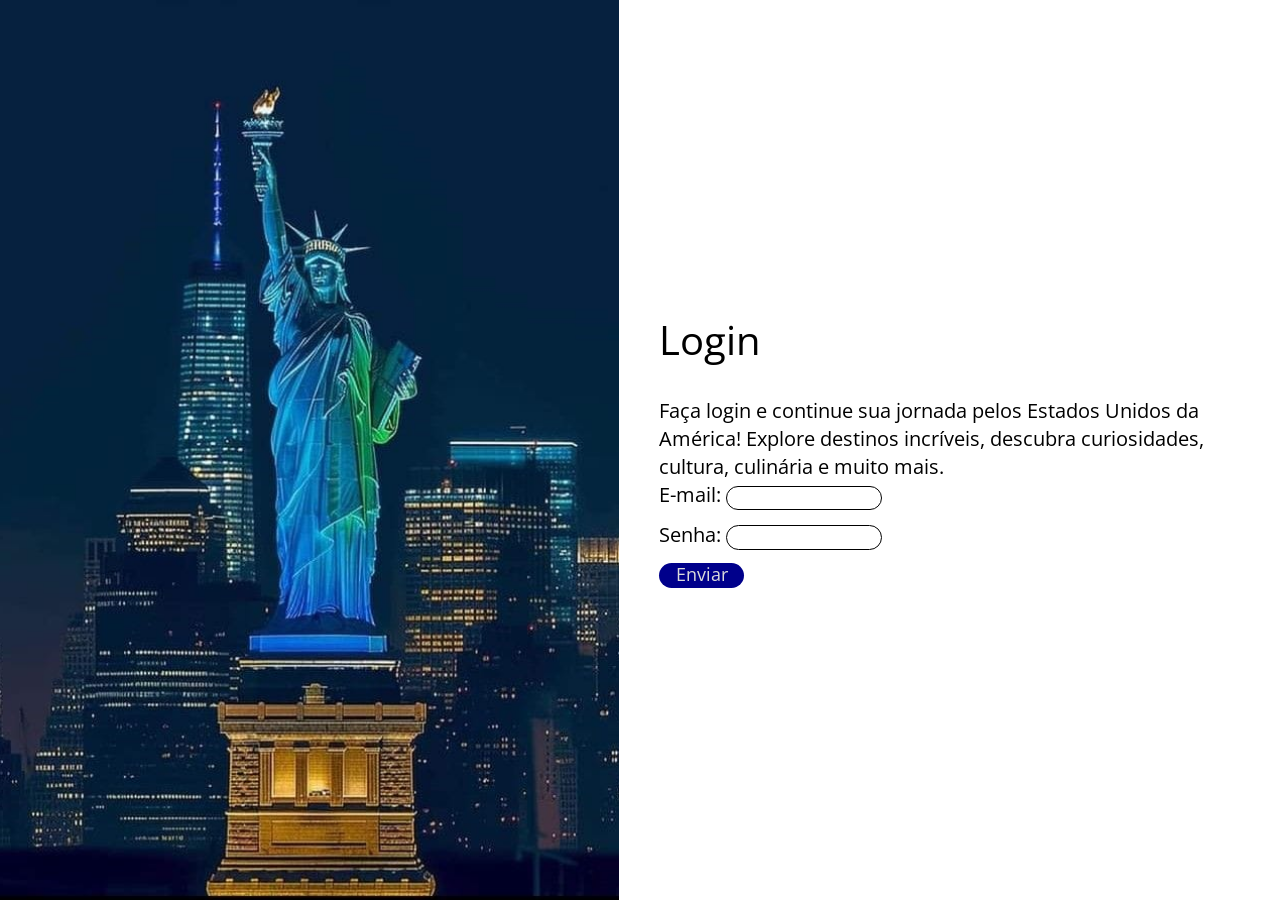
<file: index.html>
<!DOCTYPE html>
<html lang="en">
<head>
  <meta charset="UTF-8">
  <meta name="viewport" content="width=device-width, initial-scale=1.0">
  <!doctype html>
<html lang="pt-BR">
<head>
  <meta charset="UTF-8" />
  <meta name="viewport" content="width=device-width, initial-scale=1.0" />
  <title>LB Viagens</title>

  <link rel="stylesheet" href="./css/login.css">

  <link rel="preconnect" href="https://fonts.googleapis.com">
  <link rel="preconnect" href="https://fonts.gstatic.com" crossorigin>
  <link href="https://fonts.googleapis.com/css2?family=Montserrat:ital,wght@0,100..900;1,100..900&family=Open+Sans:ital,wght@0,300..800;1,300..800&display=swap" rel="stylesheet">
</head>

<body>

  <main>
    <div class="imagem"></div>

    <div class="login">
      <h3>Login</h3>

      <p>
        Faça login e continue sua jornada pelos Estados Unidos da América! Explore destinos incríveis, 
        descubra curiosidades, cultura, culinária e muito mais.
      </p>

      <form action="./Paginas/pais.html">
        <fieldset>

          <div>
            <label for="email">E-mail:</label>
            <input type="email" id="email">
          </div>

          <div>
            <label for="senha">Senha:</label>
            <input type="password" id="senha">
          </div>

        </fieldset>

        <button class="botao">Enviar</button>
      </form>

    </div>
  </main>

</body>
</html>
</file>
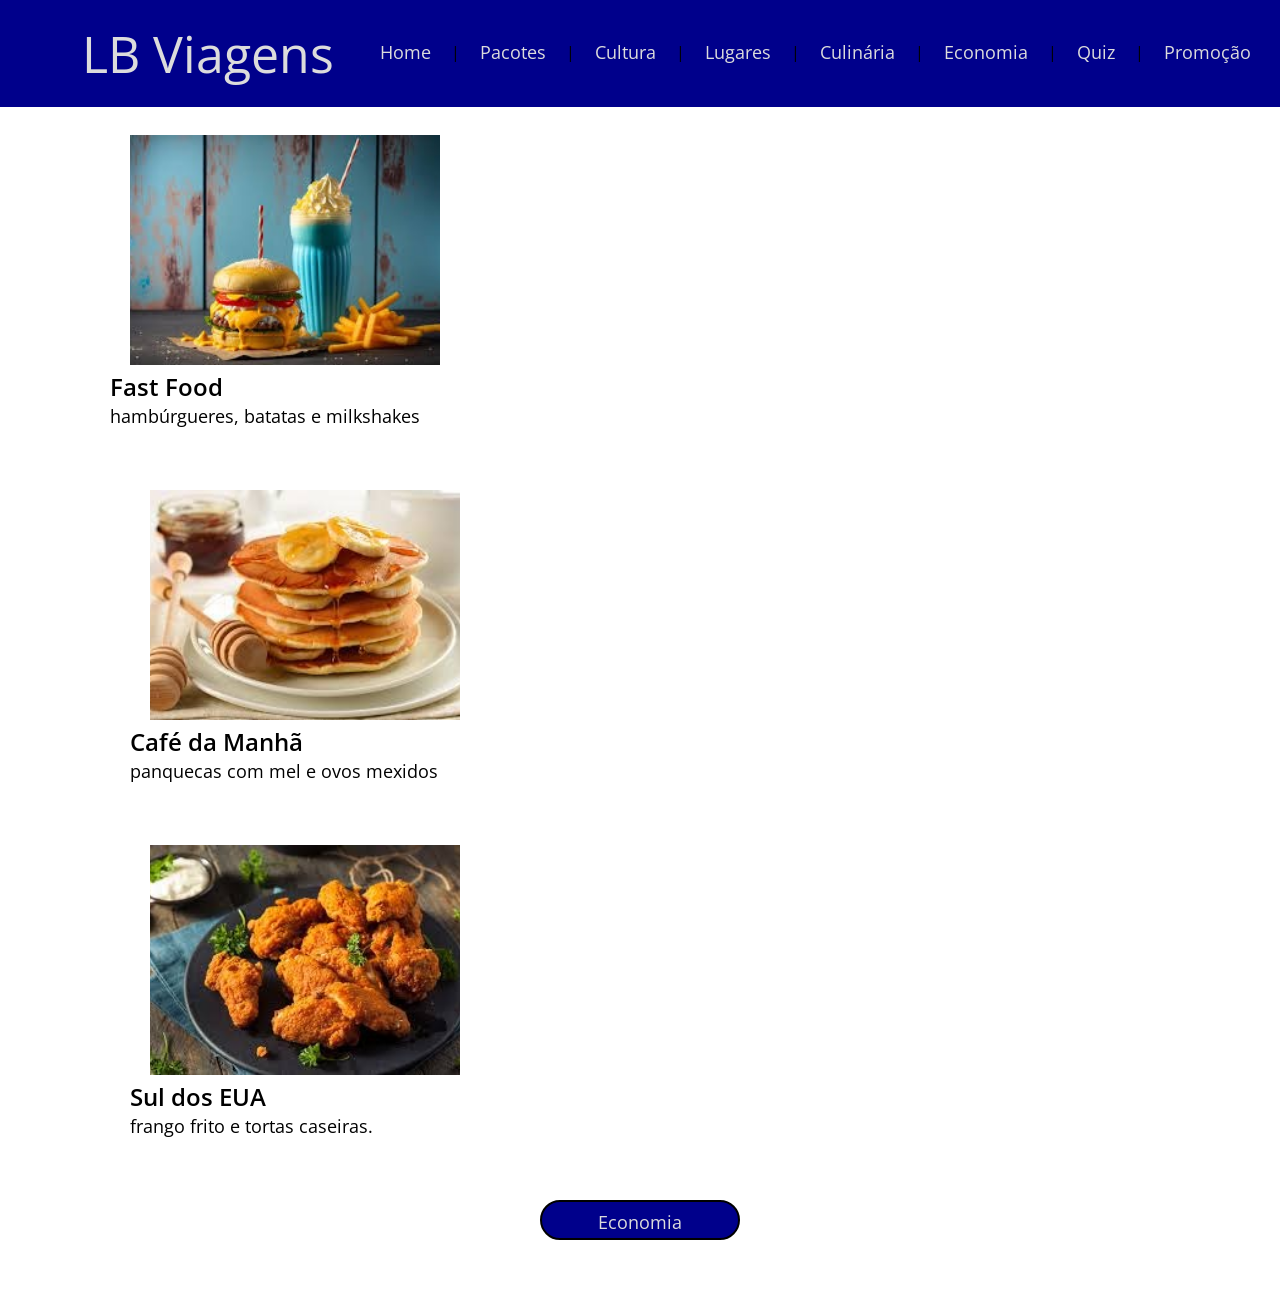
<file: Paginas/culinária.html>
<!doctype html>
<html lang="pt-BR">
  <head>
    <meta charset="UTF-8" />
    <meta name="viewport" content="width=device-width, initial-scale=1.0" />
    <title>LB Viagens</title>
    <link rel="stylesheet" href="../css/culinária.css">
    <link rel="preconnect" href="https://fonts.googleapis.com">
    <link rel="preconnect" href="https://fonts.gstatic.com" crossorigin>
    <link href="https://fonts.googleapis.com/css2?family=Open+Sans:ital,wght@0,300..800;1,300..800&display=swap" rel="stylesheet">
</head>

<body>

  <header class="container">
    <h1>LB Viagens</h1>

    <div class="menu">
    
      <a href="../Paginas/pais.html">Home</a> |
      <a href="../Paginas/pacotes.html">Pacotes</a> |
      <a href="../Paginas/cultura.html">Cultura</a> |
      <a href="../Paginas/lugares.html">Lugares</a> |
      <a href="../Paginas/culinária.html">Culinária</a> |
      <a href="../Paginas/economia.html">Economia</a> |
      <a href="../Paginas/Quiz.html">Quiz</a> |
      <a href="../Paginas/promoção.html">Promoção</a>
      </div>
  </header>


  <h2>Sabores que Definem os EUA</h2>
 <p>Da comida de rua ao requinte gourmet, a gastronomia americana é uma viagem à parte.</p>
                                                                                                                                                

 <div class="comida1">
  <img src="../imagens/fast food.jfif" alt="Fast food">
  <div class="texto">
    <h4>Fast Food</h4>
    <p>hambúrgueres, batatas e milkshakes</p>
  </div>

<div class="comida2">
  <img src="../imagens/cafe da manha.jfif" alt="Café da manhã">
  <div class="texto">
    <h4>Café da Manhã</h4>
    <p>panquecas com mel e ovos mexidos</p>
  </div>
</div>
                                                          
<div class="comida3">
  <img src="../imagens/sul dos eua.jfif" alt="Sul dos EUA">
  <div class="texto">
    <h4>Sul dos EUA</h4>
    <p>frango frito e tortas caseiras.</p>
  </div>
</div>
                         
<a href="../Paginas/economia.html" class="botao">Economia</a>


  
</body>
</html>
</file>
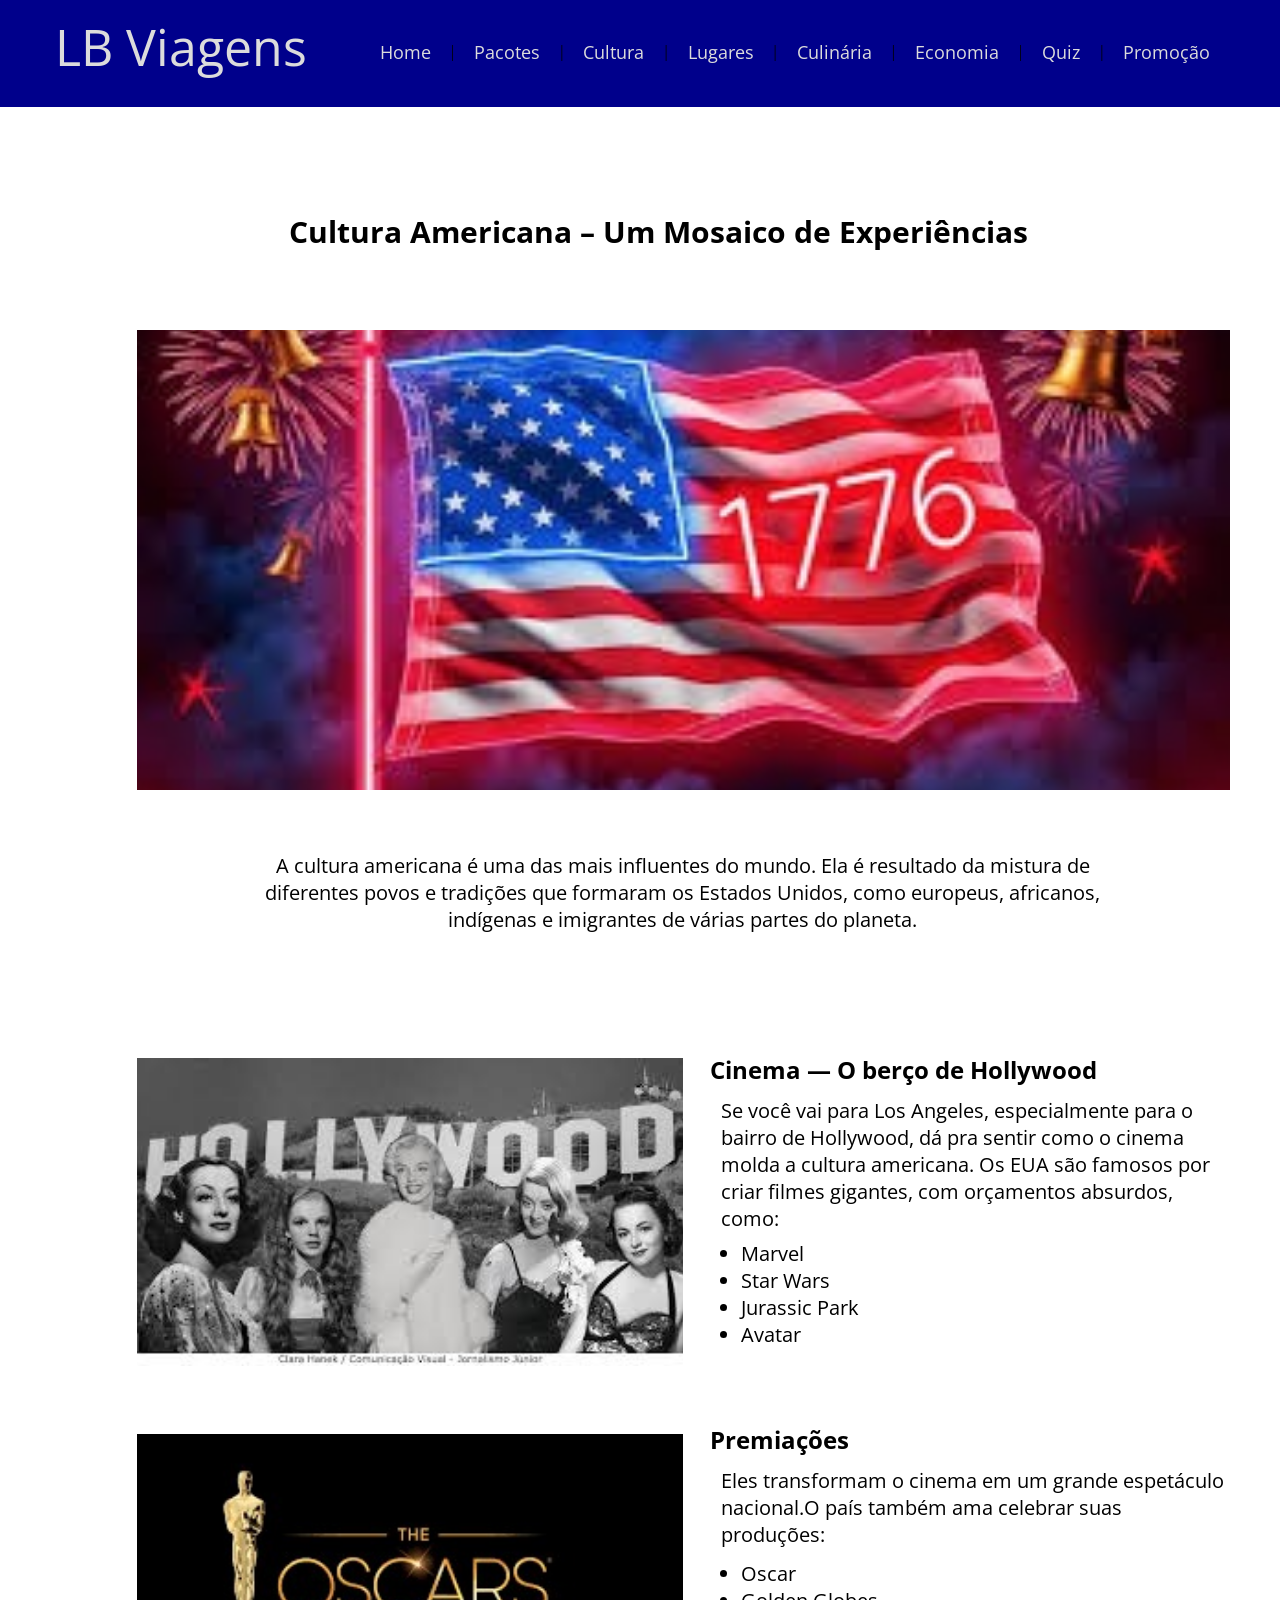
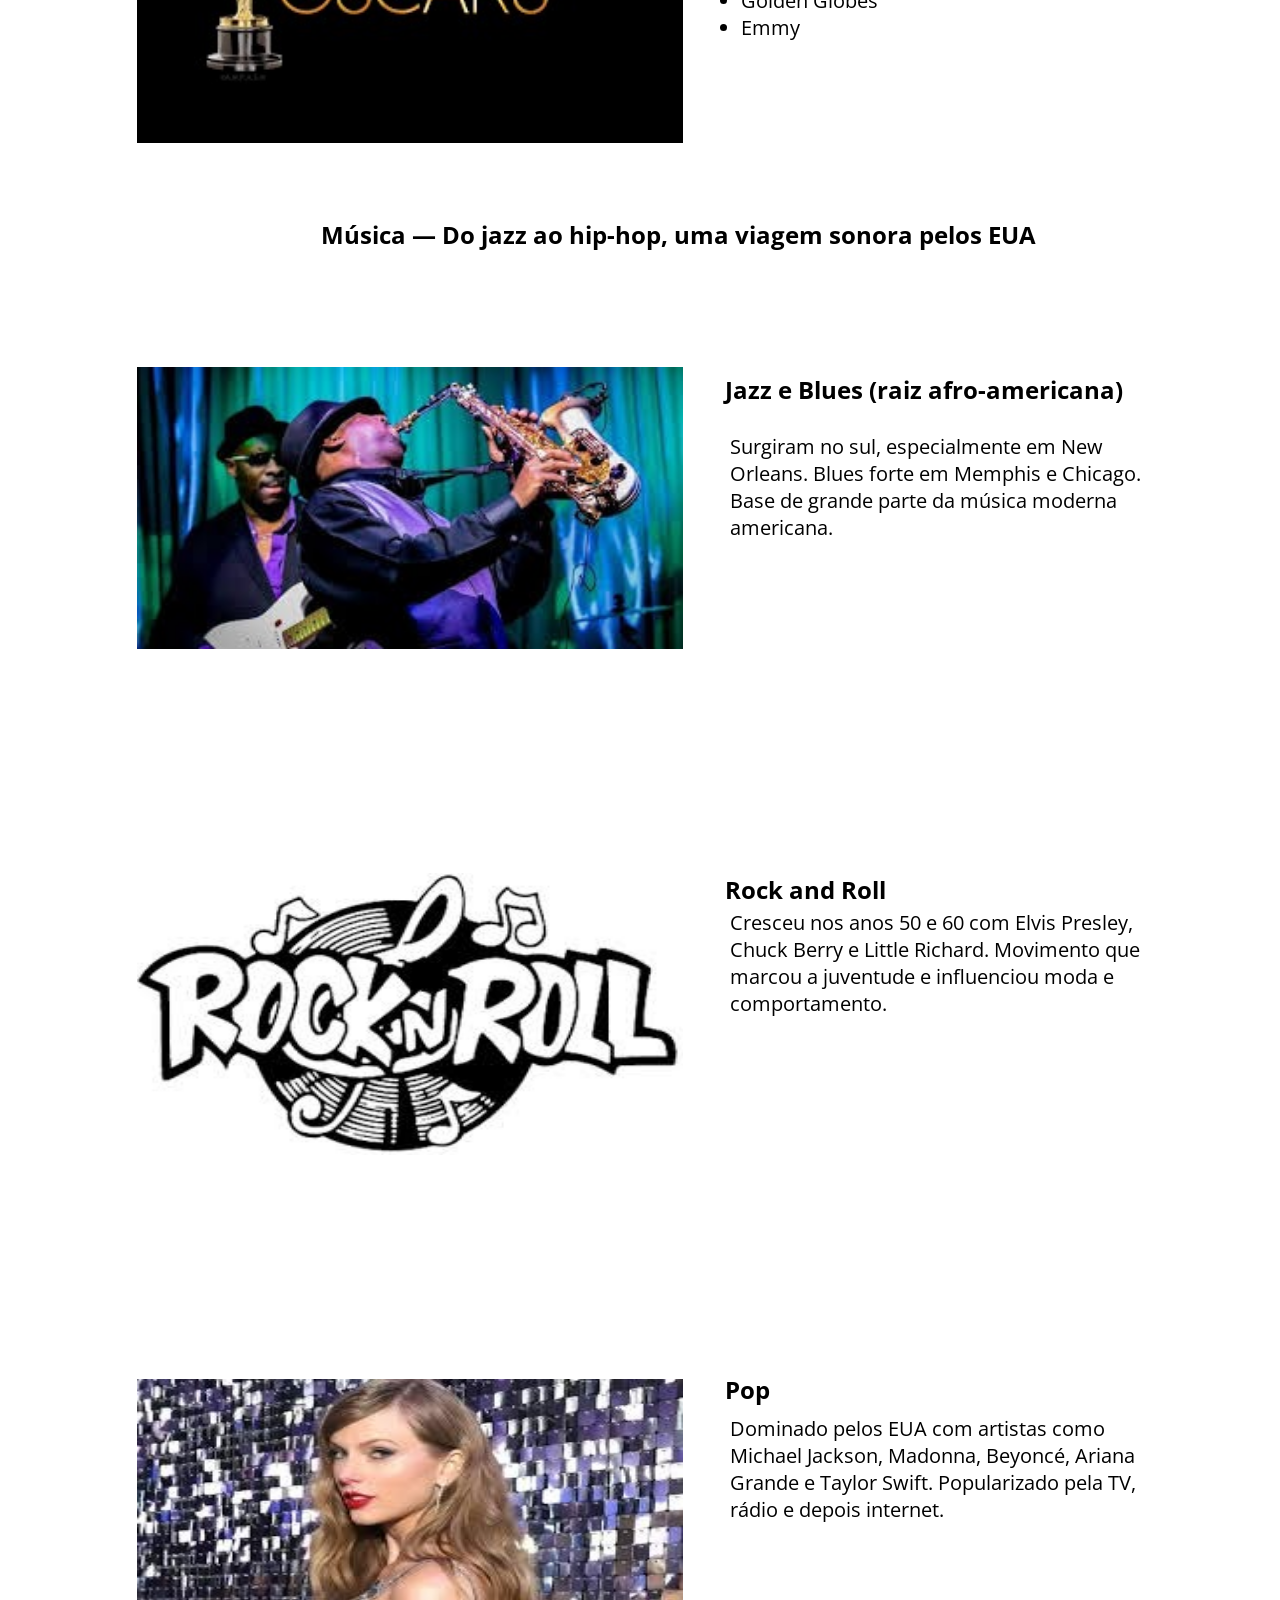
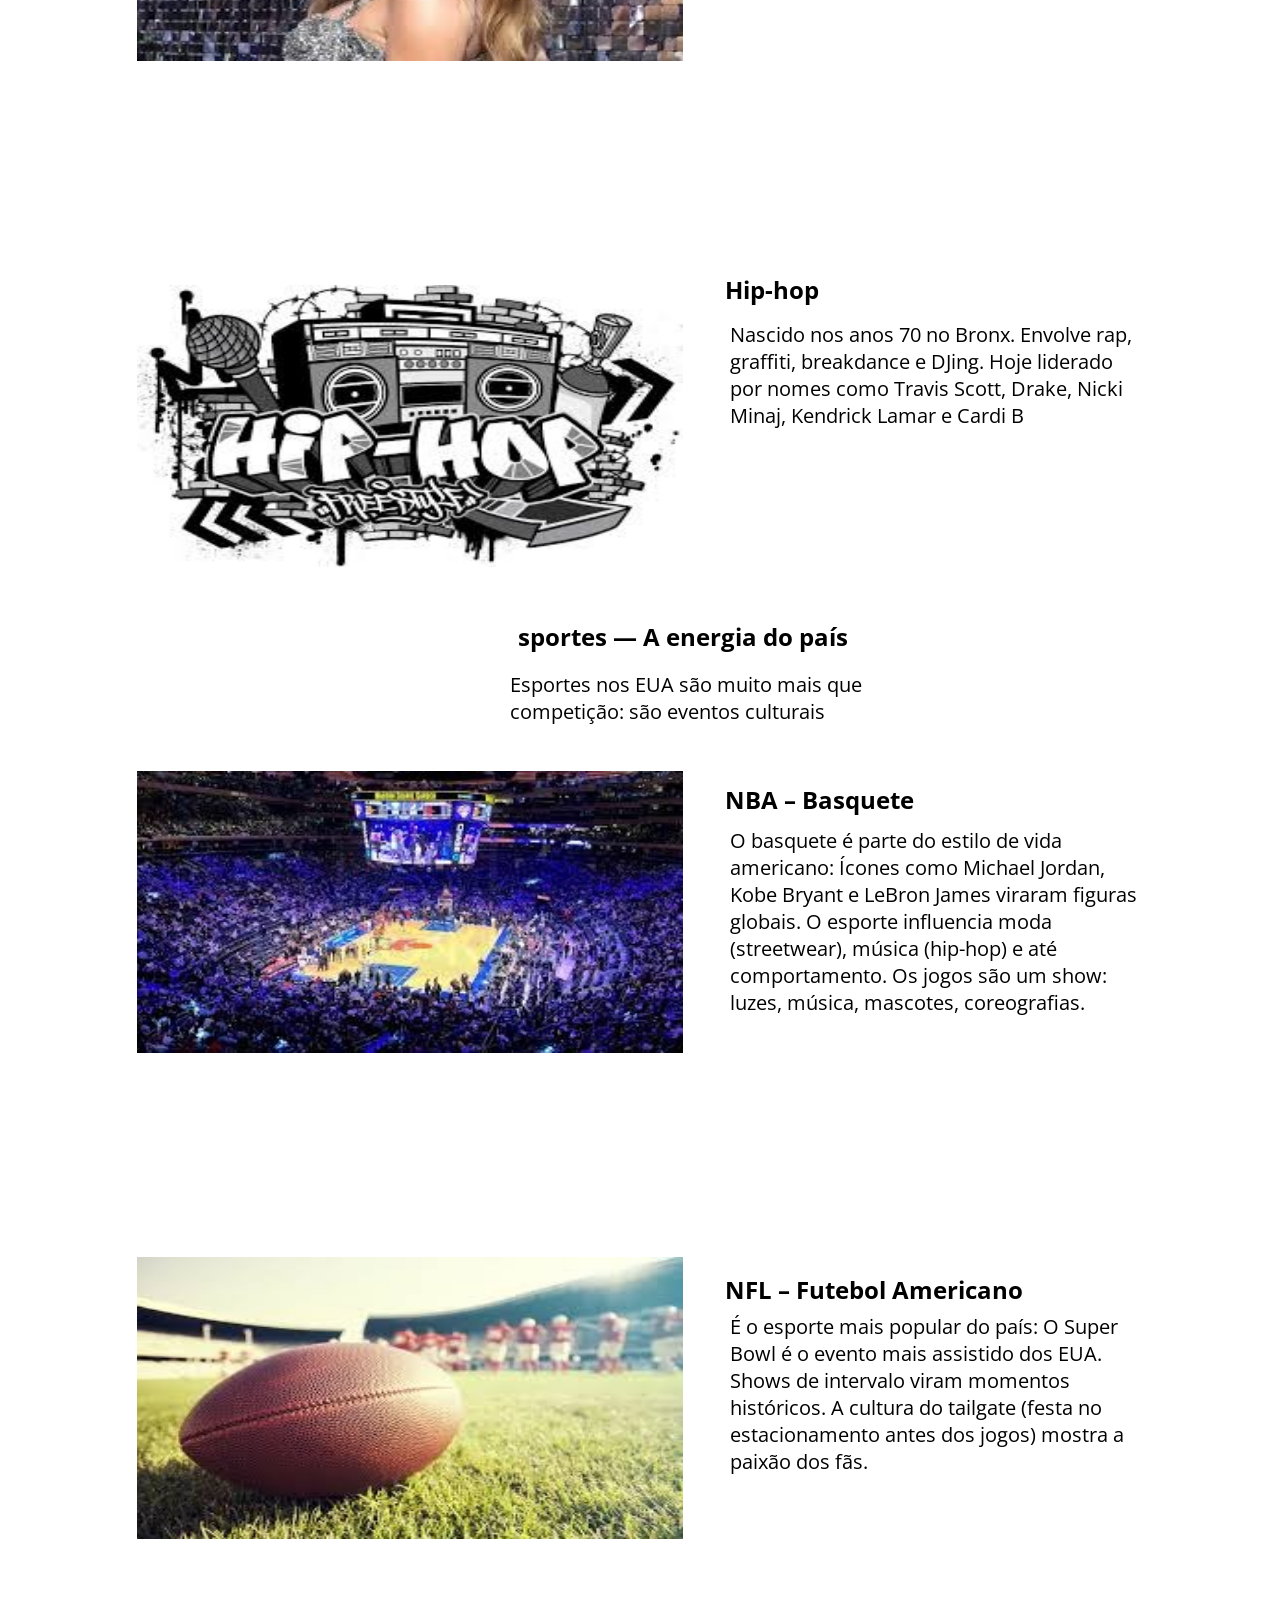
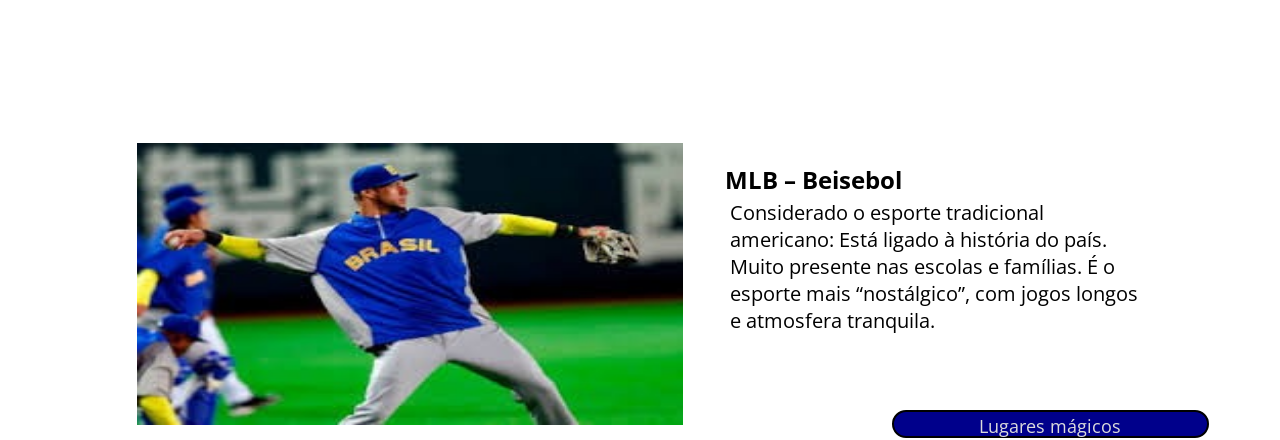
<file: Paginas/cultura.html>
<!DOCTYPE html>
<html lang="pt-BR">
<head>
    <meta charset="UTF-8">
    <meta name="viewport" content="width=device-width, initial-scale=1.0">
    <title>Cultura Americana – Um Mosaico de Experiências</title>
<link rel="stylesheet" href="../css/cultura.css">
<link rel="preconnect" href="https://fonts.googleapis.com">
<link rel="preconnect" href="https://fonts.gstatic.com" crossorigin>
<link
  href="https://fonts.googleapis.com/css2?family=Montserrat:ital,wght@0,100..900;1,100..900&family=Open+Sans:ital,wght@0,300..800;1,300..800&display=swap"
  rel="stylesheet">
<link rel="preconnect" href="https://fonts.googleapis.com">
<link rel="preconnect" href="https://fonts.gstatic.com" crossorigin>
<link
  href="https://fonts.googleapis.com/css2?family=Montserrat:ital,wght@0,100..900;1,100..900&family=Open+Sans:ital,wght@0,300..800;1,300..800&display=swap"
  rel="stylesheet">

</head>
<body>

  
  <header class="container">
    <h1>LB Viagens</h1>

    <div class="menu">
     
      <a href="../Paginas/pais.html">Home</a> |
      <a href="../Paginas/pacotes.html">Pacotes</a> |
      <a href="../Paginas/cultura.html">Cultura</a> |
      <a href="../Paginas/lugares.html">Lugares</a> |
      <a href="../Paginas/culinária.html">Culinária</a> |
      <a href="../Paginas/economia.html">Economia</a> |
      <a href="../Paginas/Quiz.html">Quiz</a> |
      <a href="../Paginas/promoção.html">Promoção</a>
      </div>
  </header>



    <div class="comeco">
      <img src="../imagens/zzz.jfif" alt="Imagem da bandeira dos Estados Unidos da América, com o numero 1776 escrito">
      <h2><strong>Cultura Americana – Um Mosaico de Experiências</strong></h2>
     <p>A cultura americana é uma das mais influentes do mundo. Ela é resultado da mistura de diferentes povos e tradições que formaram os Estados Unidos, como europeus, africanos, indígenas e imigrantes de várias partes do planeta.</p>

    </div>
 
     <div id="cinema">
      <img src="../imagens/holly.jfif" alt="foto de Hollywood preto e branco, com cinco mulheres que sao estrelas de cinema ">
        <h4><strong> Cinema — O berço de Hollywood</strong></h4>
        <p>Se você vai para Los Angeles, especialmente para o bairro de Hollywood, dá pra sentir como o cinema molda a cultura americana. Os EUA são famosos por criar filmes gigantes, com orçamentos absurdos, como:</p>
             <ul>
              <li>Marvel</li>
              <li>Star Wars</li>
              <li>Jurassic Park</li>
              <li>Avatar</li>
             </ul>
        </div>
  
        <div id="premiacoes">
          <img src="../imagens/oscar.jfif"  alt="Imagem de um oscar">
          <h4><strong> Premiações</strong></h4>
          <p>Eles transformam o cinema em um grande espetáculo nacional.O país também ama celebrar suas produções:</p>
               <ul>
                <li>Oscar</li>
                <li>Golden Globes</li>
                <li>Emmy</li>
               </ul>
          </div>

          <div id="música">
          <h3><strong>Música — Do jazz ao hip-hop, uma viagem sonora pelos EUA</strong></h3>
          
          <div>
            <img src="../imagens/hiphop.jfif" alt="">
            <div class="texto-um">
              <h4><strong>Jazz e Blues (raiz afro-americana)</strong></h4>
          <p>Surgiram no sul, especialmente em New Orleans. Blues forte em Memphis e Chicago. Base de grande parte da música moderna americana.</p>
            </div>
          </div>

          <div>
            <img src="../imagens/rock in roll.jfif" alt="">
            <div class="texto-dois">
              <h4><strong>Rock and Roll</strong></h4>
          <p>Cresceu nos anos 50 e 60 com Elvis Presley, Chuck Berry e Little Richard. Movimento que marcou a juventude e influenciou moda e comportamento.</p>
            </div>
          </div>

          <div>
            <img src="../imagens/POP.jfif" alt=" foto da taylor swift">
            <div class="texto-tres">
              <h4><strong>Pop</strong></h4>
          <p>Dominado pelos EUA com artistas como Michael Jackson, Madonna, Beyoncé, Ariana Grande e Taylor Swift. Popularizado pela TV, rádio e depois internet.
            </p>
            </div>
          </div>
          
         
          <div >
             <img src="../imagens/hihi.jfif">
            <div class="texto-quatro">
              <h4><strong>Hip-hop</strong></h4>
            <p>Nascido nos anos 70 no Bronx. Envolve rap, graffiti, breakdance e DJing. Hoje liderado por nomes como Travis Scott, Drake, Nicki Minaj, Kendrick Lamar e Cardi B</p>
            </div>
          </div>

          <div id="esportes"> 
            <h3><strong>sportes — A energia do país</strong></h3>
              <div class="paragrafo-um">
                <p>Esportes nos EUA são muito mais que competição: são eventos culturais</p>
              </div>
             
            <div>
              <img src="../imagens/basquete.jfif">
              <div class="paragrafo-dois">
                <h4><strong>NBA – Basquete </strong></h4>
            <p>O basquete é parte do estilo de vida americano: Ícones como Michael Jordan, Kobe Bryant e LeBron James viraram figuras globais. O esporte influencia moda (streetwear), música (hip-hop) e até comportamento. Os jogos são um show: luzes, música, mascotes, coreografias.</p>
              </div>
            </div>
  
            <div>
              <img src="../imagens/fut.jfif">
              <div class="paragrafo-tres">
                <h4><strong>NFL – Futebol Americano</strong></h4>
            <p>É o esporte mais popular do país: O Super Bowl é o evento mais assistido dos EUA. Shows de intervalo viram momentos históricos. A cultura do tailgate (festa no estacionamento antes dos jogos) mostra a paixão dos fãs.</p>
              </div>
            </div>

            <div>
              <img src="../imagens/aaaa.jfif">
            <div class="paragrafo-quatro">
              <h4><strong>MLB – Beisebol</strong></h4>
              <p>Considerado o esporte tradicional americano: Está ligado à história do país. Muito presente nas escolas e famílias. É o esporte mais “nostálgico”, com jogos longos e atmosfera tranquila.</p>
            </div>
            </div>
          </div>
  

       <div class="botao">
        <a href="lugares.html">Lugares mágicos</a>
       </div>
         
</body>
</html>
</file>
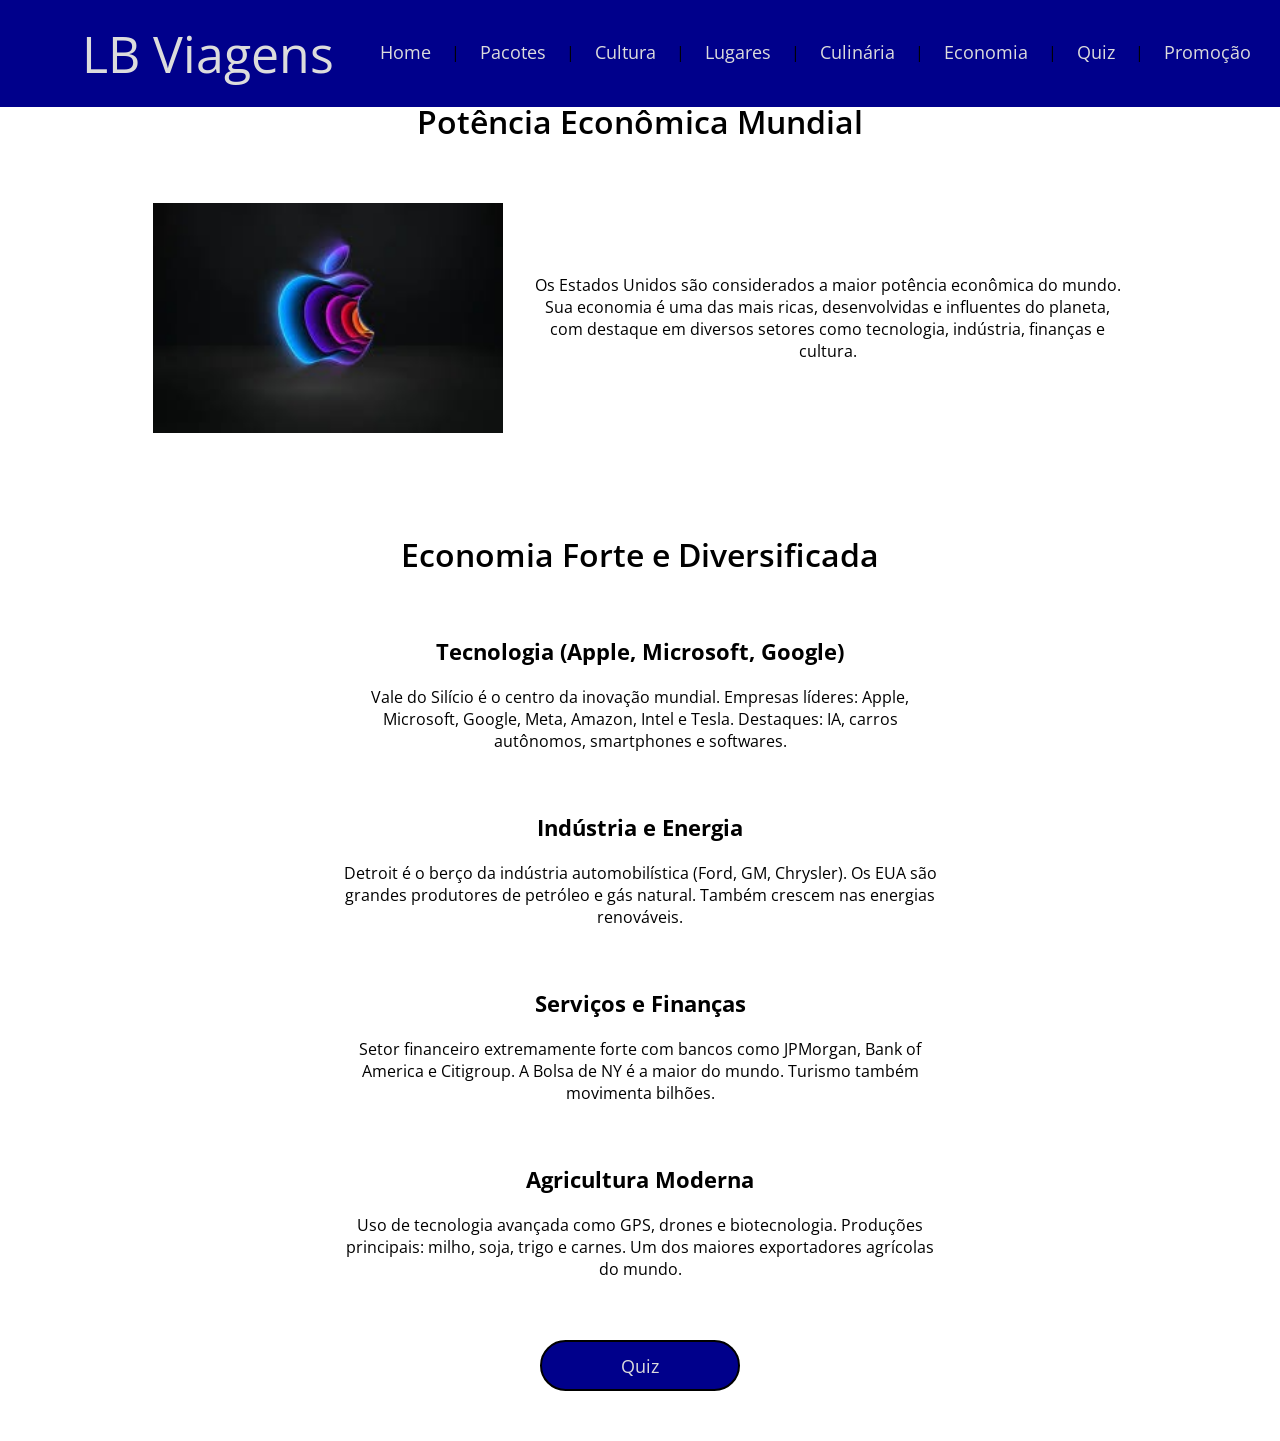
<file: Paginas/economia.html>
<!doctype html>
<html lang="pt-BR">

<head>
    <meta charset="UTF-8" />
    <meta name="viewport" content="width=device-width, initial-scale=1.0" />
    <title>Economia - LB Viagens</title>
    <link rel="stylesheet" href="../css/economia.css">
    <link rel="preconnect" href="https://fonts.googleapis.com">
    <link rel="preconnect" href="https://fonts.gstatic.com" crossorigin>
    <link href="https://fonts.googleapis.com/css2?family=Open+Sans:wght@300;400;600;700&display=swap" rel="stylesheet">
</head>

<body>

<header class="container">
    <h1>LB Viagens</h1>

    <div class="menu">
       
        <a href="../Paginas/pais.html">Home</a> |
        <a href="../Paginas/pacotes.html">Pacotes</a> |
        <a href="../Paginas/cultura.html">Cultura</a> |
        <a href="../Paginas/lugares.html">Lugares</a> |
        <a href="../Paginas/culinária.html">Culinária</a> |
        <a href="../Paginas/economia.html">Economia</a> |
        <a href="../Paginas/Quiz.html">Quiz</a> |
        <a href="../Paginas/promoção.html">Promoção</a>
    </div>
</header>


<h2>Potência Econômica Mundial</h2>

<div class="bloco">
    <img src="../imagens/economia.jfif" alt="Economia dos EUA">

    <div class="texto">
        <p>
            Os Estados Unidos são considerados a maior potência econômica do mundo. Sua economia é uma das mais ricas,
            desenvolvidas e influentes do planeta, com destaque em diversos setores como tecnologia, indústria,
            finanças e cultura.
        </p>
    </div>
</div>


<h2>Economia Forte e Diversificada</h2>

<div class="bloco">
    

    <div class="texto">
        <h3>Tecnologia (Apple, Microsoft, Google)</h3>
        <p>
            Vale do Silício é o centro da inovação mundial. Empresas líderes: Apple, Microsoft, Google, Meta, Amazon,
            Intel e Tesla. Destaques: IA, carros autônomos, smartphones e softwares.
        </p>
    </div>
</div>



<div class="bloco">
   

    <div class="texto">
        <h3>Indústria e Energia</h3>
        <p>
            Detroit é o berço da indústria automobilística (Ford, GM, Chrysler). Os EUA são grandes produtores de
            petróleo e gás natural. Também crescem nas energias renováveis.
        </p>
    </div>
</div>



<div class="bloco">
    

    <div class="texto">
        <h3>Serviços e Finanças</h3>
        <p>
            Setor financeiro extremamente forte com bancos como JPMorgan, Bank of America e Citigroup. A Bolsa de NY é
            a maior do mundo. Turismo também movimenta bilhões.
        </p>
    </div>
</div>



<div class="bloco">
  

    <div class="texto">
        <h3>Agricultura Moderna</h3>
        <p>
            Uso de tecnologia avançada como GPS, drones e biotecnologia. Produções principais: milho, soja, trigo e
            carnes. Um dos maiores exportadores agrícolas do mundo.
        </p>
    </div>
</div>
<div class="botao">
    <a href="Quiz.html">Quiz</a>
   </div>
     
</body>
</html>
</file>
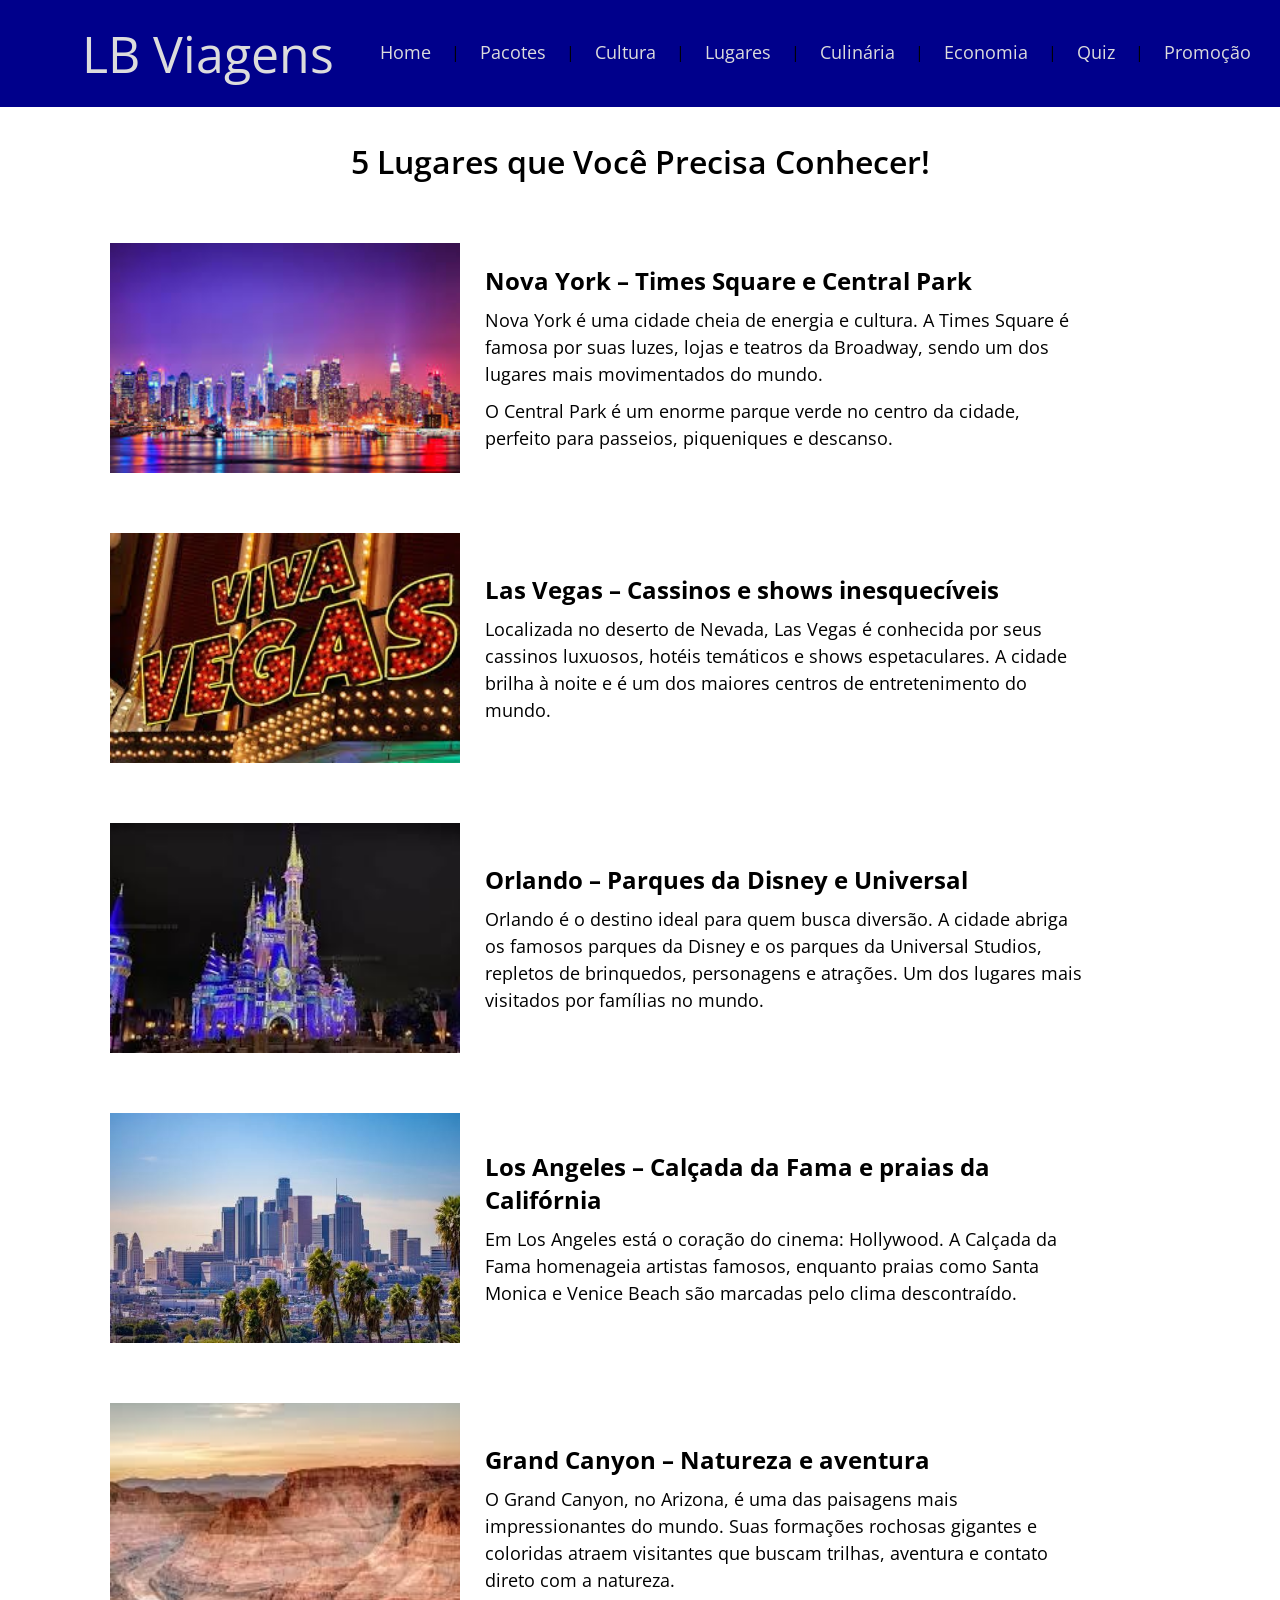
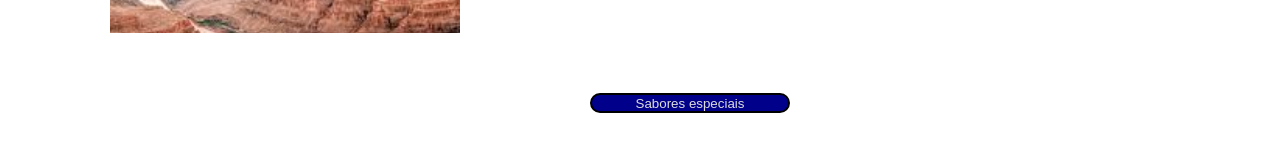
<file: Paginas/lugares.html>
<!doctype html>
<html lang="pt-BR">
<head>
  <meta charset="UTF-8" />
  <meta name="viewport" content="width=device-width, initial-scale=1.0" />
  <title>LB Viagens</title>

  <link rel="stylesheet" href="../css/lugares.css">

  <link rel="preconnect" href="https://fonts.googleapis.com">
  <link rel="preconnect" href="https://fonts.gstatic.com" crossorigin>
  <link href="https://fonts.googleapis.com/css2?family=Open+Sans:wght@300;400;600;700&display=swap" rel="stylesheet">
</head>

<body>

  <header class="container">
    <h1>LB Viagens</h1>

    <div class="menu">
  
    <a href="../Paginas/pais.html">Home</a> |
    <a href="../Paginas/pacotes.html">Pacotes</a> |
    <a href="../Paginas/cultura.html">Cultura</a> |
    <a href="../Paginas/lugares.html">Lugares</a> |
    <a href="../Paginas/culinária.html">Culinária</a> |
    <a href="../Paginas/economia.html">Economia</a> |
    <a href="../Paginas/Quiz.html">Quiz</a> |
    <a href="../Paginas/promoção.html">Promoção</a>
    </div>
</header>


  <h2>5 Lugares que Você Precisa Conhecer!</h2>



  
  <div class="destino1">
    <img src="../imagens/pais.jfif" alt="Nova York">

    <div class="texto">
      <h3><strong>Nova York – Times Square e Central Park</strong></h3>

      <p>Nova York é uma cidade cheia de energia e cultura. A Times Square é famosa por suas luzes, lojas e teatros da Broadway, sendo um dos lugares mais movimentados do mundo.</p>

      <p>O Central Park é um enorme parque verde no centro da cidade, perfeito para passeios, piqueniques e descanso.</p>
    </div>
  </div>



  
  <div class="destino2">
    <img src="../imagens/viva.jfif" alt="Las Vegas">

    <div class="texto">
      <h3><strong>Las Vegas – Cassinos e shows inesquecíveis</strong></h3>

      <p>Localizada no deserto de Nevada, Las Vegas é conhecida por seus cassinos luxuosos, hotéis temáticos e shows espetaculares. A cidade brilha à noite e é um dos maiores centros de entretenimento do mundo.</p>
    </div>
  </div>



  
  <div class="destino3">
    <img src="../imagens/disney.jfif" alt="Orlando">

    <div class="texto">
      <h3><strong>Orlando – Parques da Disney e Universal</strong></h3>

      <p>Orlando é o destino ideal para quem busca diversão. A cidade abriga os famosos parques da Disney e os parques da Universal Studios, repletos de brinquedos, personagens e atrações. Um dos lugares mais visitados por famílias no mundo.</p>
    </div>
  </div>



 
  <div class="destino4">
    <img src="../imagens/los.jfif" alt="Los Angeles">

    <div class="texto">
      <h3><strong>Los Angeles – Calçada da Fama e praias da Califórnia</strong></h3>

      <p>Em Los Angeles está o coração do cinema: Hollywood. A Calçada da Fama homenageia artistas famosos, enquanto praias como Santa Monica e Venice Beach são marcadas pelo clima descontraído.</p>
    </div>
  </div>



  
  <div class="destino5">
    <img src="../imagens/grany.jfif" alt="Grand Canyon" id="grandcanyon">

    <div class="texto">
      <h3><strong>Grand Canyon – Natureza e aventura</strong></h3>

      <p>O Grand Canyon, no Arizona, é uma das paisagens mais impressionantes do mundo. Suas formações rochosas gigantes e coloridas atraem visitantes que buscam trilhas, aventura e contato direto com a natureza.</p>
    </div>
  </div>
  <div class="botao">
    <button onclick="location.href='culinária.html'">Sabores especiais</button>
  </div>
</body>
</html>
</file>
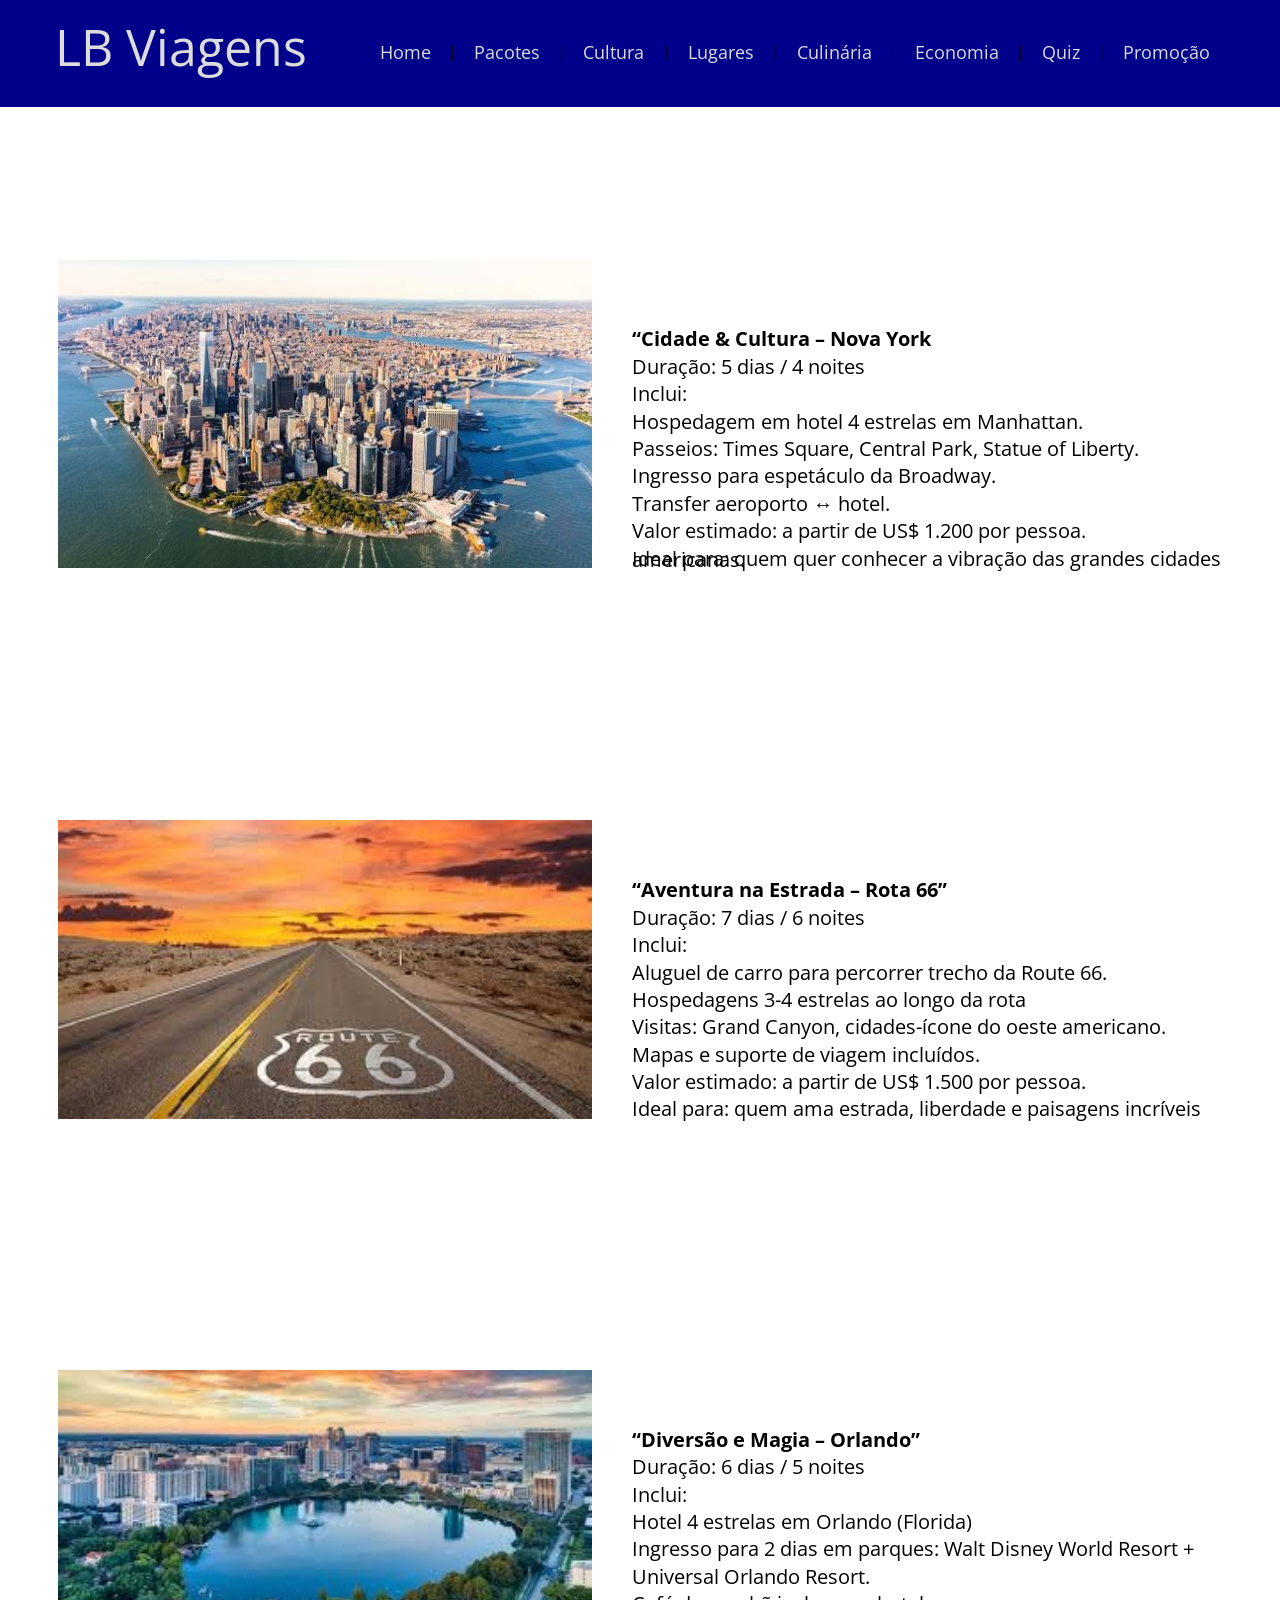
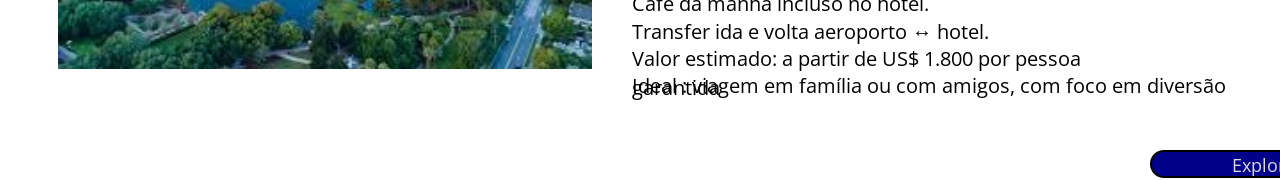
<file: Paginas/pacotes.html>
<!DOCTYPE html>
<html lang="pt-br">

<head>
  <meta charset="UTF-8">
  <meta name="viewport" content="width=device-width, initial-scale=1.0">
  <title>LB Viagens</title>
  <link rel="stylesheet" href="../css/pacotes.css">
  <link rel="preconnect" href="https://fonts.googleapis.com">
  <link rel="preconnect" href="https://fonts.gstatic.com" crossorigin>
  <link href="https://fonts.googleapis.com/css2?family=Montserrat:ital,wght@0,100..900;1,100..900&display=swap"
    rel="stylesheet">
  <link rel="preconnect" href="https://fonts.googleapis.com">
  <link rel="preconnect" href="https://fonts.gstatic.com" crossorigin>
  <link
    href="https://fonts.googleapis.com/css2?family=Montserrat:ital,wght@0,100..900;1,100..900&family=Open+Sans:ital,wght@0,300..800;1,300..800&display=swap"
    rel="stylesheet">
</head>

<body>


  <header class="container">
    <h1>LB Viagens</h1>

    <div class="menu">
    <a href="../Paginas/pais.html">Home</a> |
    <a href="../Paginas/pacotes.html">Pacotes</a> |
    <a href="../Paginas/cultura.html">Cultura</a> |
    <a href="../Paginas/lugares.html">Lugares</a> |
    <a href="../Paginas/culinária.html">Culinária</a> |
    <a href="../Paginas/economia.html">Economia</a> |
    <a href="../Paginas/Quiz.html">Quiz</a> |
    <a href="../Paginas/promoção.html">Promoção</a>
    </div>
</header>


  <main>
    <section class="primeiro">
      <img src="../imagens/ma.jfif" alt="Manhattan">
      <h4><strong> “Cidade & Cultura – Nova York</strong></h4>
      <p>Duração: 5 dias / 4 noites </p>
      <p> Inclui:</p>
      <p>Hospedagem em hotel 4 estrelas em Manhattan.</p>
      <p>Passeios: Times Square, Central Park, Statue of Liberty.</p>
      <p>Ingresso para espetáculo da Broadway.</p>
      <p>Transfer aeroporto ↔ hotel.</p>
      <p>Valor estimado: a partir de US$ 1.200 por pessoa.</p>
      <p>Ideal para: quem quer conhecer a vibração das grandes cidades
        americanas.</p>
    </section>

    <section class="segundo">
      <img src="../imagens/rota 66.jfif" alt="rota-66">
      <h4><strong> “Aventura na Estrada – Rota 66” </strong> </h4>
      <p>Duração: 7 dias / 6 noites </p>
      <p> Inclui:</p>
      <p>Aluguel de carro para percorrer trecho da Route 66.</p>
      <p>Hospedagens 3-4 estrelas ao longo da rota</p>
      <p>Visitas: Grand Canyon, cidades-ícone do oeste americano.</p>
      <p>Mapas e suporte de viagem incluídos.</p>
      <p>Valor estimado: a partir de US$ 1.500 por pessoa.</p>
      <p>Ideal para: quem ama estrada, liberdade e paisagens incríveis</p>
    </section>

    <section class="terceiro">
      <img src="../imagens/ZZ.jfif" alt="orlando flórida">
      <h4><strong> “Diversão e Magia – Orlando”</strong></h4>
      <p>Duração: 6 dias / 5 noites </p>
      <p> Inclui:</p>
      <p>Hotel 4 estrelas em Orlando (Florida)</p>
      <p>Ingresso para 2 dias em parques: Walt Disney World Resort +</p>
      <p>Universal Orlando Resort.</p>
      <p>Café da manhã incluso no hotel.</p>
      <p>Transfer ida e volta aeroporto ↔ hotel.</p>
      <p>Valor estimado: a partir de US$ 1.800 por pessoa</p>
      <p>Ideal : viagem em família ou com amigos, com foco em diversão garantida</p></p>
    </section>
  </main>

  <div class="botao">
    <a href="./pais.html">Explore</a>
  </div>


</body>

</html>
</file>
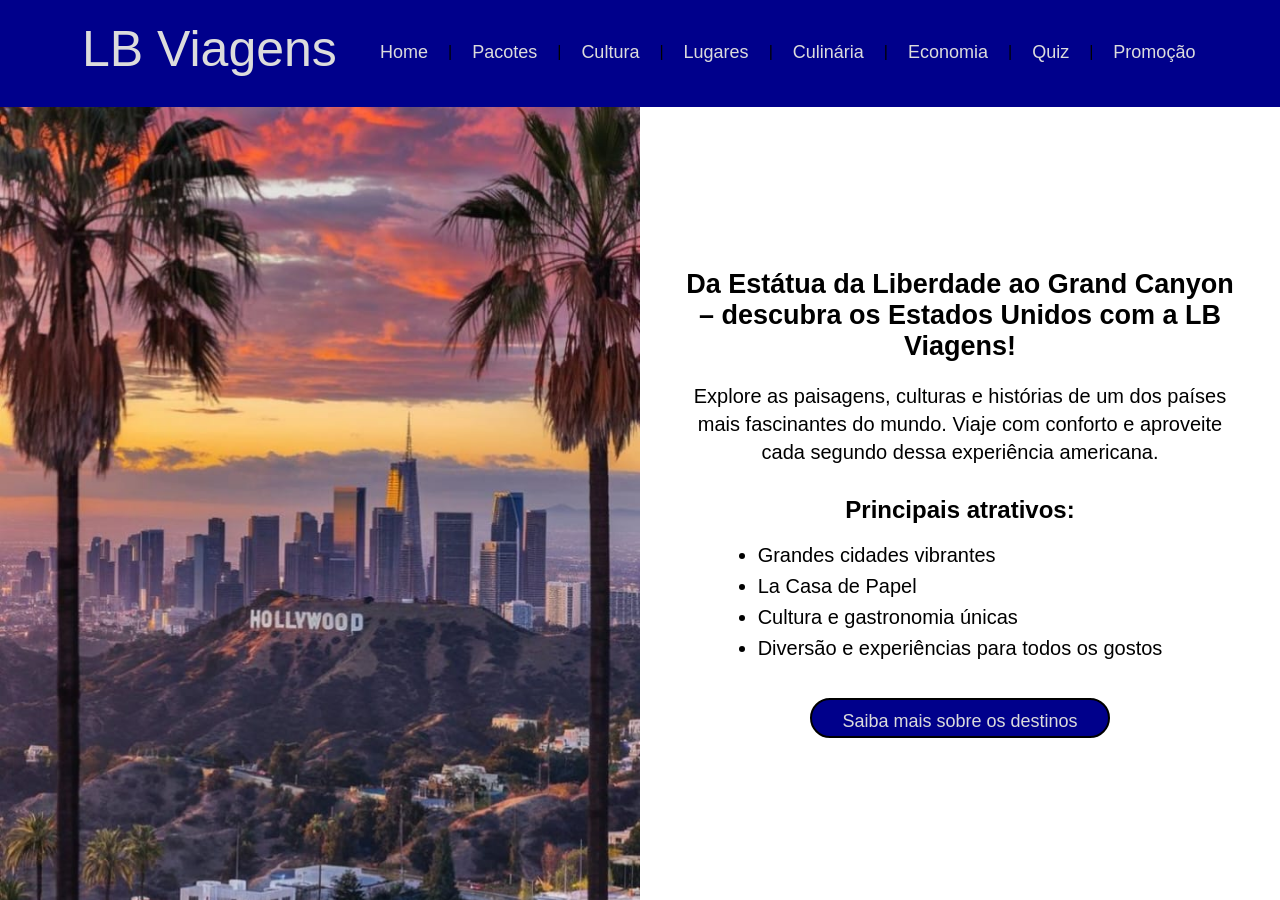
<file: Paginas/pais.html>
<!doctype html>
    <html lang="pt-BR">
    
    <head>
      <meta charset="UTF-8" />
      <meta name="viewport" content="width=device-width, initial-scale=1.0" />
      <title>LB Viagens</title>
      <link rel="stylesheet" href="../css/pais.css">
    </head>
    
    <body>
      <header class="container">
        <h1>LB Viagens</h1>

        <div class="menu">
       
        <a href="../Paginas/pais.html">Home</a> |
        <a href="../Paginas/pacotes.html">Pacotes</a> |
        <a href="../Paginas/cultura.html">Cultura</a> |
        <a href="../Paginas/lugares.html">Lugares</a> |
        <a href="../Paginas/culinária.html">Culinária</a> |
        <a href="../Paginas/economia.html">Economia</a> |
        <a href="../Paginas/Quiz.html">Quiz</a> |
        <a href="../Paginas/promoção.html">Promoção</a>
        </div>
    </header>

    
      <main>
        <div class="imagem" aria-hidden="true"></div>
    
        <div class="conteudo">
          <h4><strong>Da Estátua da Liberdade ao Grand Canyon – descubra os Estados Unidos com a LB Viagens!</strong></h4>
    
          <p>
            Explore as paisagens, culturas e histórias de um dos países mais fascinantes do mundo.
            Viaje com conforto e aproveite cada segundo dessa experiência americana.
          </p>
    
          <h2><strong>Principais atrativos:</strong></h2>
    
          <ul>
            <li>Grandes cidades vibrantes</li>
            <li>La Casa de Papel</li>
            <li>Cultura e gastronomia únicas</li>
            <li>Diversão e experiências para todos os gostos</li>
          </ul>
    
          <div class="botao">
            <a href="./cultura.html">Saiba mais sobre os destinos</a>
          </div>
        </div>
      </main>
    </body>
    
    </html>
</file>
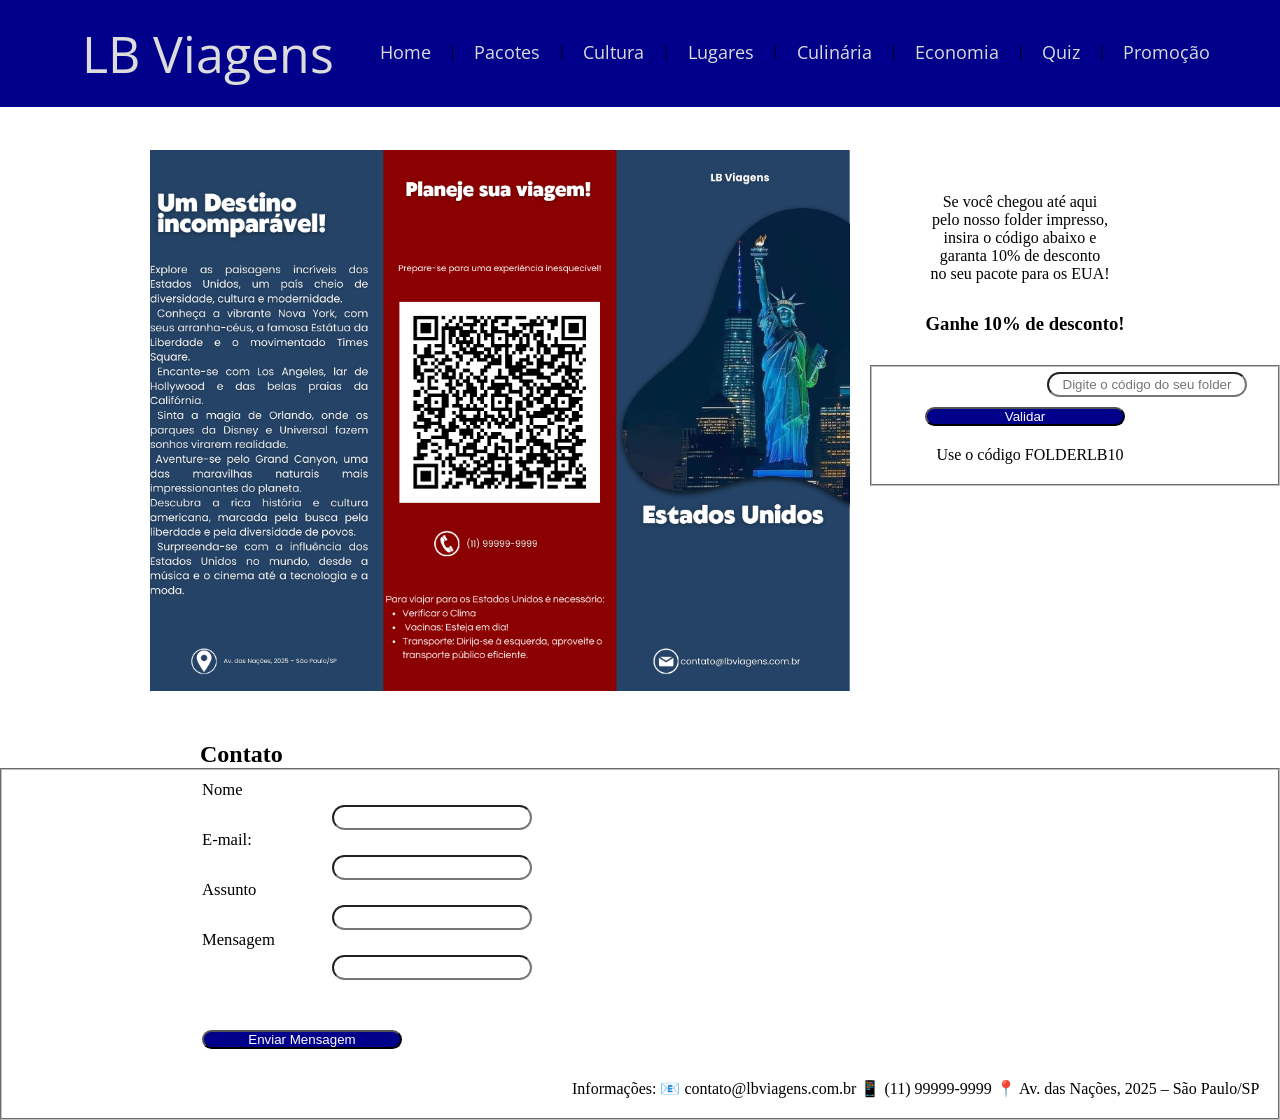
<file: Paginas/promoção.html>
<!doctype html>
<html lang="pt-BR">
  <head>
    <meta charset="UTF-8" />
    <meta name="viewport" content="width=device-width, initial-scale=1.0" />
    <title>LB Viagens</title>
    <link rel="stylesheet" href="../css/promoção.css">
    <link rel="preconnect" href="https://fonts.googleapis.com">
    <link rel="preconnect" href="https://fonts.gstatic.com" crossorigin>
    <link href="https://fonts.googleapis.com/css2?family=Open+Sans:ital,wght@0,300..800;1,300..800&display=swap" rel="stylesheet">
</head>

<body>
  <header class="container">
    <h1>LB Viagens</h1>

    <div class="menu">
    <a href="../Paginas/pais.html">Home</a> |
    <a href="../Paginas/pacotes.html">Pacotes</a> |
    <a href="../Paginas/cultura.html">Cultura</a> |
    <a href="../Paginas/lugares.html">Lugares</a> |
    <a href="../Paginas/culinária.html">Culinária</a> |
    <a href="../Paginas/economia.html">Economia</a> |
    <a href="../Paginas/Quiz.html">Quiz</a> |
    <a href="../Paginas/promoção.html">Promoção</a>
    </div>
</header>

<div class="parte1">
  <img src="../imagens/Austrália.png" alt="Minha foto">
  <div class="textos">
    <div class="subtitulo"> 
      <p> Promoção: Veio pelo nosso folder?</p>
    </div>
  
    <div class="desconto">
      <p>
        Se você chegou até aqui pelo nosso folder impresso, insira o código abaixo e garanta 10% de desconto no seu pacote
        para os EUA!
      </p>
    </div>

    <h3>Ganhe 10% de desconto!</h3> 
      
      <form action="">
      <fieldset>
  
        <div class="código">
          <label for=codigo"></label>
          <input type="codigo" placeholder="Digite o código do seu folder" id="email">
  </div>

       <div class="validar">
        <button>Validar</button>
      </div>
      
      <div class="promoção">
        <p>Use o código FOLDERLB10</p>
      </div>
     
    </div>
      </fieldset>
    </div>

        <h2>Contato</h2>

        <form action="">
          <fieldset>
            
            <div class="form">
              <div>
                <label for="Nome">Nome</label>
                <input type="Nome" placeholder="" id=Nome">
              </div>
    
              <div>
                <label for="email">E-mail:</label>
                <input type="email" placeholder="" id="email">
              </div>
    
              <div>
                <label for="Assunto">Assunto</label>
                <input type="Assunto" placeholder="" id="Assunto">
              </div>
    
              <div>
                <label for="Mensagem">Mensagem</label>
                <input type="Mensagem" placeholder="" id="Mensagem">
              </div>
            </div>

            <div class="botão2">
              <button>Enviar Mensagem</button>
            </div>
             
<div class="infos2">
  <p>Informações:
    📧 contato@lbviagens.com.br
    📱 (11) 99999-9999
    📍 Av. das Nações, 2025 – São Paulo/SP
  </p>
</div>
            
          </div>

        </fieldset>

      </form>
  </form>
  </fieldset>
</body>
</html>
</body>
</file>
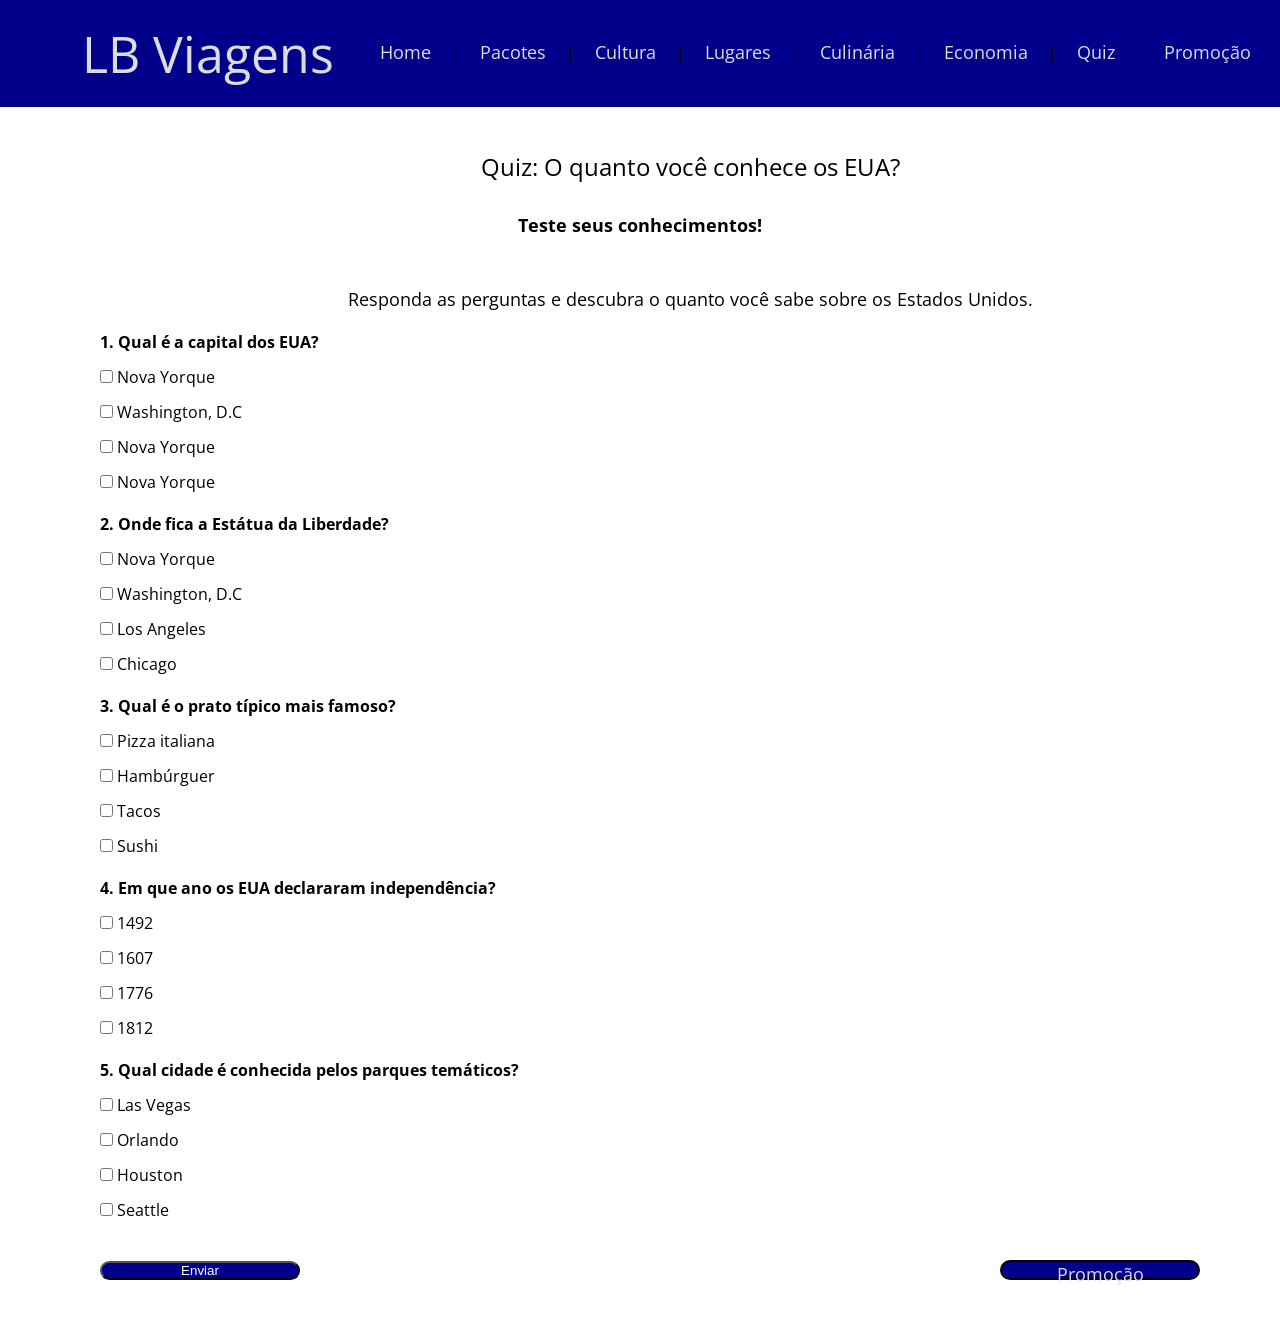
<file: Paginas/Quiz.html>
<!doctype html>
<html lang="pt-BR">
  <head>
    <meta charset="UTF-8" />
    <meta name="viewport" content="width=device-width, initial-scale=1.0" />
    <title>LB Viagens</title>
    <link rel="stylesheet" href="../css/Quiz.css">
    <link rel="preconnect" href="https://fonts.googleapis.com">
    <link rel="preconnect" href="https://fonts.gstatic.com" crossorigin>
    <link href="https://fonts.googleapis.com/css2?family=Open+Sans:ital,wght@0,300..800;1,300..800&display=swap" rel="stylesheet">
</head>

  <body>
   
    <header class="container">
      <h1>LB Viagens</h1>

      <div class="menu">
      <a href="../Paginas/pais.html">Home</a> | 
      <a href="../Paginas/pacotes.html">Pacotes</a> |
      <a href="../Paginas/cultura.html">Cultura</a> |
      <a href="../Paginas/lugares.html">Lugares</a> |
      <a href="../Paginas/culinária.html">Culinária</a> |
      <a href="../Paginas/economia.html">Economia</a> |
      <a href="../Paginas/Quiz.html">Quiz</a> |
      <a href="../Paginas/promoção.html">Promoção</a>
      </div>
  </header>


  <div class="sub1">
    <p>Quiz: O quanto você conhece os EUA?</p>
</div>
  
  <h3>Teste seus conhecimentos!</h3>

  <div class="sub2">
    <p>Responda as perguntas e descubra o quanto você sabe sobre os Estados Unidos.</p>
  </div>
  


    <h4>1. Qual é a capital dos EUA?</h4>
    
    <div class="caixa1">
      <input type="checkbox">
      <label for="checkbox">Nova Yorque</label>
    </div>
    
    <div class="caixa2">
      <input type="checkbox">
      <label for="checkbox">Washington, D.C</label>
    </div>

    <div class="caixa3">
      <input type="checkbox">
      <label for="checkbox">Nova Yorque</label>
    </div>

    <div class="caixa4">
      <input type="checkbox">
      <label for="checkbox">Nova Yorque</label>
    </div>
    

      <h4> 2. Onde fica a Estátua da Liberdade?</h4>
      
      <div class="caixa5">
        <input type="checkbox">
        <label for="checkbox">Nova Yorque</label>
      </div>

      <div class="caixa6">
        <input type="checkbox">
        <label for="checkbox">Washington, D.C</label>
      </div>

      <div class="caixa7">
        <input type="checkbox">
        <label for="checkbox">Los Angeles</label>
      </div>

      <div class="caixa8">
        <input type="checkbox">
        <label for="checkbox">Chicago</label>
      </div>

        <h4> 3. Qual é o prato típico mais famoso?</h4>

        <div class="caixa9">
          <input type="checkbox">
          <label for="checkbox">Pizza italiana</label>
        </div>

        <div class="caixa10">
          <input type="checkbox">
          <label for="checkbox">Hambúrguer</label>
        </div>

        <div class="caixa11">
          <input type="checkbox">
          <label for="checkbox">Tacos</label>
        </div>

        <div class="caixa12">
          <input type="checkbox">
          <label for="checkbox">Sushi</label>
        </div>

        <h4> 4. Em que ano os EUA declararam independência?</h4>
        
        <div class="caixa13">
          <input type="checkbox">
          <label for="checkbox">1492</label>
        </div>

        <div class="caixa14">
          <input type="checkbox">
          <label for="checkbox">1607</label>
        </div>

        <div class="caixa15">
          <input type="checkbox">
          <label for="checkbox">1776</label>
        </div>

        <div class="caixa16">
          <input type="checkbox">
          <label for="checkbox">1812</label>
        </div>

        <h4> 5. Qual cidade é conhecida pelos parques temáticos?</h4>
        
        <div class="caixa17">
          <input type="checkbox">
          <label for="checkbox">Las Vegas</label>
        </div>

        <div class="caixa18">
          <input type="checkbox">
          <label for="checkbox">Orlando</label>
        </div>

        <div class="caixa19">
          <input type="checkbox">
          <label for="checkbox">Houston</label>
        </div>

        <div class="caixa20">
          <input type="checkbox">
          <label for="checkbox">Seattle</label>
        </div>

        <button>Enviar</button>

        <div class="promoção">
          <a href="../Paginas/promoção.html">Promoção</a>
        </div>

</body>
</html>
</file>
<file: css/login.css>
* {
  margin: 0;
  padding: 0;
  box-sizing: border-box;
}

:root {
  font-size: 62.5%;
}

body {
  font-size: 1.6rem;
  width: 100%;
  height: 100%;
}

header {
  position: fixed;
  top: 0;
  width: 100%;
  height: 107px;
  background-color: #00008B;
  z-index: 10;
  display: flex;
  align-items: center;
}

main {
  display: flex;
  align-items: center;
}


fieldset {
  border: none;
}


.login {
  width: 100%;
  padding: 4rem;
}

.imagem {
  width: 100%;
  background-image: url(../imagens/luiza3);
  height: 100svh;
  background-size: cover;
  background-position: center;
}

h3 {
  font-weight: 400;
  font-size: 40px;
  font-family: 'Open Sans', sans-serif;
  color: #000;
}

p {
  font-size: 20px;
  margin-top: 3rem;
  font-family: 'Open Sans', sans-serif;
  color: #000;
  line-height: 1.4;
}

form {
  font-family: 'Open Sans', sans-serif;
  font-size: 20px;
}

label {
  font-size: 20px;
}

input {
  padding: 1.125rem;
  width: 15.6rem;
  height: 1.875rem;
  border-radius: 18.75rem;
  border: 0.125rem solid #000000;
  padding-left: 0.625rem;
  margin-bottom: 1.06rem;
}

.botao {
  width: 8.475rem;
  height: 2.5rem;
  background-color: #00008B;
  color: #DCDCDC;
  font-size: 18px;
  font-family: 'Open Sans', sans-serif;
  line-height: 2.187rem;
  border-radius: 15.65rem;
  border: none;
}

.botao a:hover {
  background-color: #0000b2;
}
</file>
<file: css/culinária.css>
* {  
  margin: 0;
  padding: 0;
  box-sizing: border-box;
}

:root {
  font-size: 62.5%;
}

body {
  font-size: 1.6rem;
  width: 100%;
  font-family: 'Open Sans', sans-serif;
  background-color: #fff;
}

header {
  position: fixed;
  top: 0;
  width: 100%;
  height: 107px;
  background-color: #00008B;
  z-index: 10;
  display: flex;
  align-items: center;
}

h1 {
  position: absolute;
  left: 82px;
  top: 20px;
  color: #DCDCDC;
  font-size: 5rem;
  font-weight: 400;
}

.menu {
  position: absolute;
  right: 20px;
  left: 380px;
  top: 40px;
  width: 700px;
  display: flex;
  gap: 20px;
  justify-content: space-between;
  align-items: center;
}

a {
  color: #DCDCDC;
  text-decoration: none;
  font-size: 1.8rem;
}

.comida {
  width: 280px;         
  text-align: center;   
}


h2{
  text-align: center;
  margin-top: 2rem;
  font-size: 2.4rem;
}


img {
  width: 100%;
  height: 180px;
  object-fit: cover;
  border-radius: 0;
}


.comida p {
  font-size: 1.6rem;
  margin-top: .5rem;
}


h2 {
  margin-top: 14rem;
  text-align: center;
  font-size: 3.2rem;
  font-weight: 600;
}

.comida1 h4,
.comida2 h4,
.comida3 h4 {
font-size: 2.4rem;
font-weight: 600;
}

.comida1,
.comida2,
.comida3 {
width: 100%;
max-width: 1100px;
margin: 6rem auto;
align-items: center;
gap: 2.5rem;
padding: 0 2rem;
}
.comida1 img,
.comida2 img,
.comida3 img {
width: 350px;
height: 230px;
object-fit: cover;
border: none;
padding: 0 2rem;

}
.comida1 p,
.comida2 p,
.comida3 p {
font-size: 1.8rem;
line-height: 1.5;
max-width: 600px;
text-align: left;
}
.botao {
  display: block;
  width: 20rem;
  height: 4rem;
  margin: 5rem auto;
  background-color: #00008B;
  color: #DCDCDC;
  font-size: 1.8rem;
  border-radius: 100px;
  border: 2.5px solid black;
  cursor: pointer;
  text-align: center;
  line-height: 4rem;
}

h2, .subtexto {
  text-align: center;
  margin-top: 2rem;
  font-size: 2.4rem;
}


.comidas-container {
  width: 100%;
  max-width: 1200px;
  margin: 4rem auto;
  display: flex;
  justify-content: center;
  align-items: flex-start;
  gap: 3rem;
}


.comida {
  width: 280px;            
  text-align: center;      
}


img {
  width: 100%;
  height: 180px;
  object-fit: cover;
  border-radius: 8px;
}


.comida h4 {
  font-size: 2rem;
  margin-top: 1rem;
}


.comida p {
  font-size: 1.6rem;
  margin-top: .5rem;
}
</file>
<file: css/cultura.css>
* {
  margin: 0;
  padding: 0;
  box-sizing: border-box;
}

:root {
  font-size: 62.5%;
}

body {
  font-size: 1.6rem;
  width: 100%;
  height: 100%;
}

header {
  position: fixed;
  top: 0;
  width: 100%;
  height: 107px;
  background-color: #00008B;
  z-index: 10;
  display: flex;
  align-items: center;
}

h1 {
  position: absolute;
  left: 5.5rem;
  top: 1.25rem;
  width: 61.85rem;
  height: 24.7rem;
  color: #DCDCDC;
  font-size: 50px;
  font-weight: 400;
  font-family: 'Open Sans', sans-serif;

}

main {
  max-width: 1350vw;
  margin-inline: auto;
}

.menu {
  position: absolute;
  right: 2rem;
  left: 38rem;
  top: 4rem;
  width: 70rem;
  height: 2.47rem;
  display: flex;
  gap: 20px;
  justify-content: space-between;
  align-items: center;

}

a {
  color: #DCDCDC;
  text-decoration: none;
  font-size: 18px;
  font-family: 'Open Sans', sans-serif;
}

 div.comeco img{
    width: 109.28rem;
    height: 46rem;
    margin-top: 33rem;
    margin-left: 13.7rem;
    text-align: center;
    object-fit: cover;
  }

  div.comeco h2 {
    position: absolute;
    left: 28.9rem;   
    top: 21.1rem;    
    width: 78.73rem;
    height: 3.76rem;
    font-weight: 400;
    font-size: 30px;
    font-family: 'Open Sans', sans-serif;
    color: #000;  
  }

  div.comeco p{
    position: absolute;
    left: 25.1rem;   
    top: 85.2rem;    
    width: 86.34rem;
    height: 0.8rem;
    font-size: 20px;
    text-align: center;
    font-family: 'Open Sans', sans-serif;
    color: #000;    
  }

  #cinema img,
  #premiacoes img{
    width: 54.64rem;
    height: 30.84rem;
    margin-top: 26.4rem;
    margin-left: 13.7rem;
    text-align: center;
    object-fit: cover;
  }

  #cinema h4,
  #premiacoes h4{
    position: absolute;
    left: 71rem;  
    top: 105.3rem;    
    width: 40.48rem;
    height: 2.82rem;
    font-weight: 400;
    font-size: 24px;
    font-family: 'Open Sans', sans-serif;
    color: #000;  
  }

 #cinema p, 
 #premiacoes p {
    position: absolute;
    left: 72.1rem;  
    top: 109.7rem;    
    width: 50.85rem;
    height: 28.57rem;
    font-size: 20px;
    font-family: 'Open Sans', sans-serif;
    color: #000; 
 }

 #cinema ul,
 #premiacoes ul{
        position: absolute;
        left: 74.1rem;  
        top: 124rem;    
        width: 50.85rem;
        height: 28.57rem;
        font-size: 20px;
        font-family: 'Open Sans', sans-serif;
        color: #000; 

    }


#premiacoes img{
    margin-top: 6.4rem;
}

#premiacoes h4{
    margin-top: 37rem;
}


#premiacoes ul{
    margin-top: 32rem;
}

#premiacoes p{
    margin-top: 37rem;
}

#música{

    img{
        width: 54.64rem;
        height: 28.2rem;
        margin-top: 22rem;
        margin-left: 13.7rem;
       
    }

    h3{
        position: absolute;
        left: 32.1rem;  
        top: 181.8rem;    
        width: 72.41rem;
        height: 2.82rem;
        font-weight: 400;
        font-size: 24px;
        font-family: 'Open Sans', sans-serif;
        color: #000;
        
    }

    p {
    position: absolute;
    left: 68rem;
    padding: 5rem;
    width: 51.34rem;
    height: 22.62rem;
    font-size: 20px;
    font-family: 'Open Sans', sans-serif;
    color: #000;   
  }

    h4 {
    position: absolute;
    left: 72.5rem;  
    top: 105.3rem;    
    width: 40.48rem;
    height: 2.82rem;
    font-weight: 400;
    font-size: 24px;
    font-family: 'Open Sans', sans-serif;
    color: #000;  
    } 
}

div.texto-um p{
  margin-top: -27rem;
}

div.texto-um h4{
  margin-top: 92rem;
}

div.texto-dois p{
  margin-top:-30rem;
}

div.texto-dois h4{
  margin-top: 142rem;
}

div.texto-tres p{
  margin-top: -30rem ;
}

div.texto-tres h4{
  margin-top: 192rem;
}


div.texto-quatro p{
  margin-top: -30rem;
}

div.texto-quatro h4{
  margin-top: 242rem;
}

#esportes{
  img{
    width: 54.64rem;
    height: 28.2rem;
    margin-top: 20rem;
    margin-left: 13.7rem;
   
}

h3{
    position: absolute;
    left: 32.1rem;  
    top:382rem;
    text-align: center;    
    width: 72.41rem;
    height: 2.82rem;
    font-weight: 400;
    font-size: 24px;
    font-family: 'Open Sans', sans-serif;
    color: #000;
    
}

p {
position: absolute;
left: 68rem;
padding: 5rem;
width: 51.34rem;
height: 22.62rem;
font-size: 20px;
font-family: 'Open Sans', sans-serif;
color: #000;   
}

h4 {
position: absolute;
left: 72.5rem;  
top:105.3rem;    
width: 40.48rem;
height: 2.82rem;
font-weight: 400;
font-size: 24px;
font-family: 'Open Sans', sans-serif;
color: #000;  
} 
}

div.paragrafo-um{
position: absolute;
left: -22rem;
padding: 5rem;
font-size: 20px;
font-family: 'Open Sans', sans-serif;
color: #000;   
}

div.paragrafo-dois p{
  margin-top: -28rem;
}

div.paragrafo-dois h4{
  margin-top: 293rem;
}

div.paragrafo-tres p{
  margin-top: -28rem;
}

div.paragrafo-tres h4{
  margin-top: 342rem;
}

div.paragrafo-quatro p{
  margin-top: -28rem;
}

div.paragrafo-quatro h4{
  margin-top: 391rem;
}

.botao {
  position: absolute;
  top: 21rem;  
}

.botao a {
  display: inline-block;
  width: 31.67rem;
  height: 2.84rem;


  background-color: #00008B;  
  color: #DCDCDC;          
  font-size: 18px;
  font-family: 'Open Sans', sans-serif;

  text-align: center;
  line-height: 2.84rem;
  margin-left: 89.2rem;
  margin-top: 500rem;
 


  border-radius: 30rem;     
  text-decoration: none;

  border: 0.2rem solid black;
}

.botao a:hover{
  background-color: #0000b2;
}
</file>
<file: css/economia.css>
* {
  margin: 0;
  padding: 0;
  box-sizing: border-box;
}

:root {
  font-size: 62.5%;
}

body {
  font-size: 1.6rem;
  width: 100%;
  font-family: 'Open Sans', sans-serif;
  background-color: #fff;
}



header {
  position: fixed;
  top: 0;
  width: 100%;
  height: 107px;
  background-color: #00008B;
  z-index: 10;
  display: flex;
  align-items: center;
}

h1 {
  position: absolute;
  left: 82px;
  top: 20px;
  color: #DCDCDC;
  font-size: 5rem;
  font-weight: 400;
}

.menu {
  position: absolute;
  right: 20px;
  left: 380px;
  top: 40px;
  width: 700px;
  display: flex;
  gap: 20px;
  justify-content: space-between;
  align-items: center;
}

a {
  color: #DCDCDC;
  text-decoration: none;
  font-size: 1.8rem;
}



h2 {
  margin-top: 10rem;
  text-align: center;
  font-size: 3.2rem;
  font-weight: 600;
}



.bloco {
  width: 100%;
  max-width: 1100px;
  margin: 6rem auto;
  display: flex;
  align-items: center;
  justify-content: center;
  gap: 2.5rem;
  padding: 0 2rem;
}


 img {
  width: 350px;
  height: 230px;
  object-fit: cover;
  border: none;
  order: 1;
}


.texto {
  order: 2;
  max-width: 600px;
  text-align: center;
  font-size: 1.6rem;
}



h3 {
  font-size: 2.2rem;
  margin-bottom: 2rem;
}

.botao {
  display: block;
  margin: 5rem auto;
  background-color: #00008B;
  color: #DCDCDC;
  font-size: 2rem;
  width: 20rem;
  padding: 1rem 2rem;
  border-radius: 10rem;
  border: 0.25rem solid black;
  text-align: center;
}
</file>
<file: css/lugares.css>
* {
  margin: 0;
  padding: 0;
  box-sizing: border-box;
}

:root {
  font-size: 62.5%;
}

body {
  font-size: 1.6rem;
  width: 100%;
  font-family: 'Open Sans', sans-serif;
  background-color: #fff;
}


header {
  position: fixed;
  top: 0;
  width: 100%;
  height: 107px;
  background-color: #00008B;
  z-index: 10;
  display: flex;
  align-items: center;
}

h1 {
  position: absolute;
  left: 82px;
  top: 20px;
  color: #DCDCDC;
  font-size: 50px;
  font-weight: 400;
}

.menu {
  position: absolute;
  right: 20px;
  left: 380px;
  top: 40px;
  width: 700px;
  display: flex;
  gap: 20px;
  justify-content: space-between;
  align-items: center;
}

 a {
  color: #DCDCDC;
  text-decoration: none;
  font-size: 18px;
}



h2 {
  margin-top: 14rem;
  text-align: center;
  font-size: 3.2rem;
  font-weight: 600;
}



.destino1,
.destino2,
.destino3,
.destino4,
.destino5 {
  width: 100%;
  max-width: 1100px;     
  margin: 6rem auto;     
  display: flex;
  align-items: center;
  gap: 2.5rem;
  padding: 0 2rem;        
}

.destino1 img,
.destino2 img,
.destino3 img,
.destino4 img,
.destino5 img {
  width: 350px;
  height: 230px;
  object-fit: cover;
  border: none;          
}

.texto {
  display: flex;
  flex-direction: column;
  gap: 1rem;
  max-width: 600px;
}


.texto h3 {
  font-size: 2.4rem;
  font-weight: 600;
  text-align: left;
}


.texto p {
  font-size: 1.8rem;
  line-height: 1.5;
  text-align: left;
}

.botao {
  width: 100%;          
  display: flex;
  justify-content: center;
  margin: 5rem;
}

.botao button {
  width: 20rem;        
  height: 2rem;
  background-color: #00008B;
  color: #DCDCDC;
  font-size: 1%rem;
  border-radius: 100px;
  border: 2.5px solid black;
  cursor: pointer;
}
</file>
<file: css/pacotes.css>
* {
  margin: 0;
  padding: 0;
  box-sizing: border-box;
}

:root {
  font-size: 62.5%;
}

body {
  font-size: 1.6rem;
  width: 100%;
  height: 100%;
}

header {
  position: fixed;
  top: 0;
  width: 100%;
  height: 107px;
  background-color: #00008B;
  z-index: 10;
  display: flex;
  align-items: center;
}

h1 {
  position: absolute;
  left: 5.5rem;
  top: 1.25rem;
  width: 61.85rem;
  height: 24.7rem;
  color: #DCDCDC;
  font-size: 50px;
  font-weight: 400;
  font-family: 'Open Sans', sans-serif;

}

main {
  max-width: 1350vw;
  margin-inline: auto;
}

.menu {
  position: absolute;
  right: 2rem;
  left: 38rem;
  top: 4rem;
  width: 70rem;
  height: 2.47rem;
  display: flex;
  gap: 20px;
  justify-content: space-between;
  align-items: center;

}

a {
  color: #DCDCDC;
  text-decoration: none;
  font-size: 18px;
  font-family: 'Open Sans', sans-serif;
}


img {
  width: 53.39rem;
  position: relative;
  top: 26rem;
  left: 5.8rem;

}


p, h4{
  margin-left: 63.2rem;
  font-family: 'Open Sans', sans-serif;
  font-size: 2rem;
  margin-top: 2.6rem;
  line-height: 0.14rem;
}



.botao {
  position: absolute;
  top: 175rem;
  left: 115rem;
}

.botao a {
  display: inline-block;
  width: 2.58rem;
  height: 2.76rem;
  padding-right: 8rem;
  padding-left: 8rem;


  background-color: #00008B;
  color: #DCDCDC;
  font-size: 18px;
  font-family: 'Open Sans', sans-serif;

  text-align: center;
  line-height: 2.76rem;
  margin-right: 6rem;

  border-radius: 25rem;
  text-decoration: none;
  border: 0.25rem solid black;
}

.botao a:hover {
  background-color: #0000b2;
}
</file>
<file: css/pais.css>
* {
  margin: 0;
  padding: 0;
  box-sizing: border-box;
}

:root {
  font-size: 62.5%;
}

body {
  font-size: 1.6rem;
  width: 100%;
  height: 100%;
  font-family: 'Open Sans', sans-serif;
}

header {
  position: fixed;
  top: 0;
  width: 100%;
  height: 107px;
  background-color: #00008B;
  z-index: 10;
  display: flex;
  align-items: center;
}

h1 {
  position: absolute;
  left: 82px;
  top: 20px;
  width: 989.4px;
  height: 24.7px;
  color: #DCDCDC;
  font-size: 50px;
  font-weight: 400;
}

.menu {
  position: absolute;
  right: 20px;
  left: 380px;
  top: 40px;
  width: 700px;
  height: 24.7px;
  display: flex;
  gap: 20px;
  justify-content: space-between;
  align-items: center;
}

a {
  color: #DCDCDC;
  text-decoration: none;
  font-size: 18px;
}


main {
  display: flex;
  margin-top: 107px;
  height: calc(100svh - 107px); 
}



.imagem {
  width: 50%;
  height: 100%;
  background-image: url(../imagens/ho.jfif);
  background-size: cover;
  background-position: center;
}



.conteudo {
  width: 50%;
  padding: 4rem;

  display: flex;
  flex-direction: column;
  justify-content: center;   /* centro vertical */
  align-items: center;       /* centro horizontal */

  text-align: center;
  font-family: 'Open Sans', sans-serif;
}



h4 {
  font-weight: 400;
  font-size: 2.7rem;
  color: #000;
  margin-bottom: 2rem;
  max-width: 60rem;
}

p {
  font-size: 2rem;
  color: #000;
  line-height: 1.4;
  margin-bottom: 3rem;
  max-width: 60rem;
}

h2 {
  font-size: 2.4rem;
  font-weight: 400;
  margin-bottom: 2rem;
}

ul {
  font-size: 2rem;
  margin-bottom: 3rem;
  max-width: 60rem;
  text-align: left;
}
 
ul li {
  margin-bottom: .8rem;
}


.botao {
  display: inline-block;
  width: 30rem;
  height: 4rem;

  background-color: #00008B;
  color: #DCDCDC;

  font-size: 20px;
  border-radius: 25rem;
  border: 0.25rem solid black;

  line-height: 4rem;
  text-align: center;
  text-decoration: none;
}

.botao a:hover {
  background-color: #0000b2;
}
</file>
<file: css/promoção.css>
* {
  margin: 0;
  padding: 0;
  box-sizing: border-box;
}
:root {
  font-size: 62.5%;
}

body {
  font-size: 1.6rem;
  width: 100%;
  height: 100%;
}
header {
  position: fixed;
  top: 0;
  width: 100%;
  height: 107px;
  background-color: #00008B;
  z-index: 10;      
  display: flex;
  align-items: center;
}
h1 {
  position: absolute;
  left: 82px;      
  top: 20px;        
  width: 989.4px;
  height: 24.7px;
  color: #DCDCDC;
  font-size: 50px;
  font-weight: 400;
  font-family: 'Open Sans', sans-serif;

}
.menu {
  position: absolute;
  right: 20px;
  left: 380px;
  top: 40px;                
  width: 700px;
  height: 24.7px;
  display: flex;
  gap: 20px;
  justify-content: space-between;  
  align-items: center;
 
}
a {
  color: #DCDCDC;           
  text-decoration: none;
  font-size: 18px;
  font-family: 'Open Sans', sans-serif;

}

.parte1{
  display: flex;
  display: flex;            
 align-items: flex-start;
 gap: 20px;
}

img{
  margin-top: 150px;
  width: 700px;
  margin-left: 150px;
}

.textos{
 display: flex;
 flex-direction: column;   
 gap: 10px;
 margin-top: 30px;
 text-align: center;
}

label {
  font-size: 16.6px;
  margin-left: 20px;
  margin-top: 5px;
}

h2{
  margin-top: 20px;
  margin-left: 20px;
}

input{
  border-radius: 30px;
  height: 25px;
  width: 200px;
  text-align: center;
  margin-left: 150px;
  margin-top: 5px;
  display: block;
  margin-top: 5px;
}


.infos2{
  margin-top: -20px;
  flex-direction: column;
  margin-left: 570px;
  
}

.subtitulo{
  font-size: 20px;
}

button {
border-radius: 30px;
width: 200px;
color: white;
background: #00008B;
}

.código, input{
  display: flex;
  align-items: center; 
  gap: 1rem; 
}

p{
margin-top: 20px;
margin-bottom: 20px;
}

h3{
margin-bottom: 20px;
}

.validar{
  margin-top: 10px;
  margin-right: 100px;
}

.desconto{
  margin-right: 170px;
  margin-top: 70px;
  margin-left: 60px;
}

h2{
  margin-left: 200px;
  margin-top: 50px;
}

.form{
  margin-left: 180px;
  margin-top: 10px;
}

.botão2{
  margin-top: 50px;
  margin-bottom: 50px;
  margin-left: 200px;
}

.código{
  margin-left: -5px;
}

h3{
  margin-right: 100px;
}

input{
  border-radius: 30px;
  height: 25px;
  width: 200px;
  text-align: center;
  margin-left: 150px;
  margin-top: 5px;
  display: block;
  margin-top: 5px;
}

label {
  font-size: 16.6px;
  margin-left: 20px;
  margin-top: 5px;
}

.promoção{
  margin-left: -90px;
}
</file>
<file: css/Quiz.css>
* {
    margin: 0;
    padding: 0;
    box-sizing: border-box;
}
:root {
    font-size: 62.5%;
}

body {
    font-size: 1.6rem;
    width: 100%;
    height: 100%;
  font-family: 'Open Sans', sans-serif;
    
}
header {
    position: fixed;
    top: 0;
    width: 100%;
    height: 107px;
    background-color: #00008B;
    z-index: 10;      
    display: flex;
    align-items: center;
 }
  h1 {
    position: absolute;
    left: 82px;      
    top: 20px;        
    width: 989.4px;
    height: 24.7px;
    color: #DCDCDC;
    font-size: 50px;
    font-weight: 400;
    font-family: 'Open Sans', sans-serif;

  }
  .menu {
    position: absolute;
    right: 20px;
    left: 380px;
    top: 40px;                
    width: 700px;
    height: 24.7px;
    display: flex;
    gap: 20px;
    justify-content: space-between;  
    align-items: center;
   
  }
  a {
    color: #DCDCDC;           
    text-decoration: none;
    font-size: 18px;
    font-family: 'Open Sans', sans-serif;

    
  }

  a{
    color: #DCDCDC;
    text-decoration: none;
  }

  h2{
    margin-top: 20px;
    margin-bottom:20px;
    text-align: center;
}

h3{
    text-align: center;
    margin-top: 30px;
    margin-bottom: 50px;
    font-size: 18px;
    font-family: 'Open Sans', sans-serif;
}

.sub1{
    margin-top: 150px;
    text-align: center;
    font-size: 24px;
    font-family: 'Open Sans', sans-serif;
}

.sub2{
    margin-top: 10px;
    text-align: center;
    font-size: 18px;
    font-family: 'Open Sans', sans-serif;
}

p, h4{
   margin-left: 100px;
   margin-top: 20px;
}

h4{
    margin-top: 20px;
}

button {
    border-radius: 10px;
    margin-left: 100px;
    margin-top: 40px;
    width: 200px;
    background: #00008B;
    color: white;

    }
    

    .caixa1{
        margin-left: 100px;
        margin-top: 13px;
    }

    .caixa2{
        margin-left: 100px;
        margin-top: 13px;
    }

    .caixa3{
        margin-left: 100px;
        margin-top: 13px;
    }

    .caixa4{
        margin-left: 100px;
        margin-top: 13px;
    }

    .caixa5{
        margin-left: 100px;
        margin-top: 13px;
    }

    .caixa6{
        margin-left: 100px;
        margin-top: 13px;
    }

    .caixa7{
        margin-left: 100px;
        margin-top: 13px;
    }

    .caixa8{
        margin-left: 100px;
        margin-top: 13px;
    }

    .caixa9{
        margin-left: 100px;
        margin-top: 13px;
    }

    .caixa10{
        margin-left: 100px;
        margin-top: 13px;
    }

    .caixa11{
        margin-left: 100px;
        margin-top: 13px;
    }

    .caixa12{
        margin-left: 100px;
        margin-top: 13px;
    }

    .caixa13{
        margin-left: 100px;
        margin-top: 13px;
    }

    .caixa14{
        margin-left: 100px;
        margin-top: 13px;
    }

    .caixa15{
        margin-left: 100px;
        margin-top: 13px;
    }

    .caixa16{
        margin-left: 100px;
        margin-top: 13px;
    }

    .caixa17{
        margin-left: 100px;
        margin-top: 13px;
    }
    .caixa18{
        margin-left: 100px;
        margin-top: 13px;
    }

    .caixa19{
        margin-left: 100px;
        margin-top: 13px;
    }

    .caixa20{
        margin-left: 100px;
        margin-top: 13px;
    }
    
    .promoção{
        width: 20rem;        
        height: 2rem;
        background-color: #00008B;
        color: #DCDCDC;
        font-size: 1%rem;
        border-radius: 100px;
        border: 2.5px solid black;
        text-align: center;
        margin-top: -20px;
        margin-left: 1000px;
        margin-bottom: 50px;
      }
</file>
